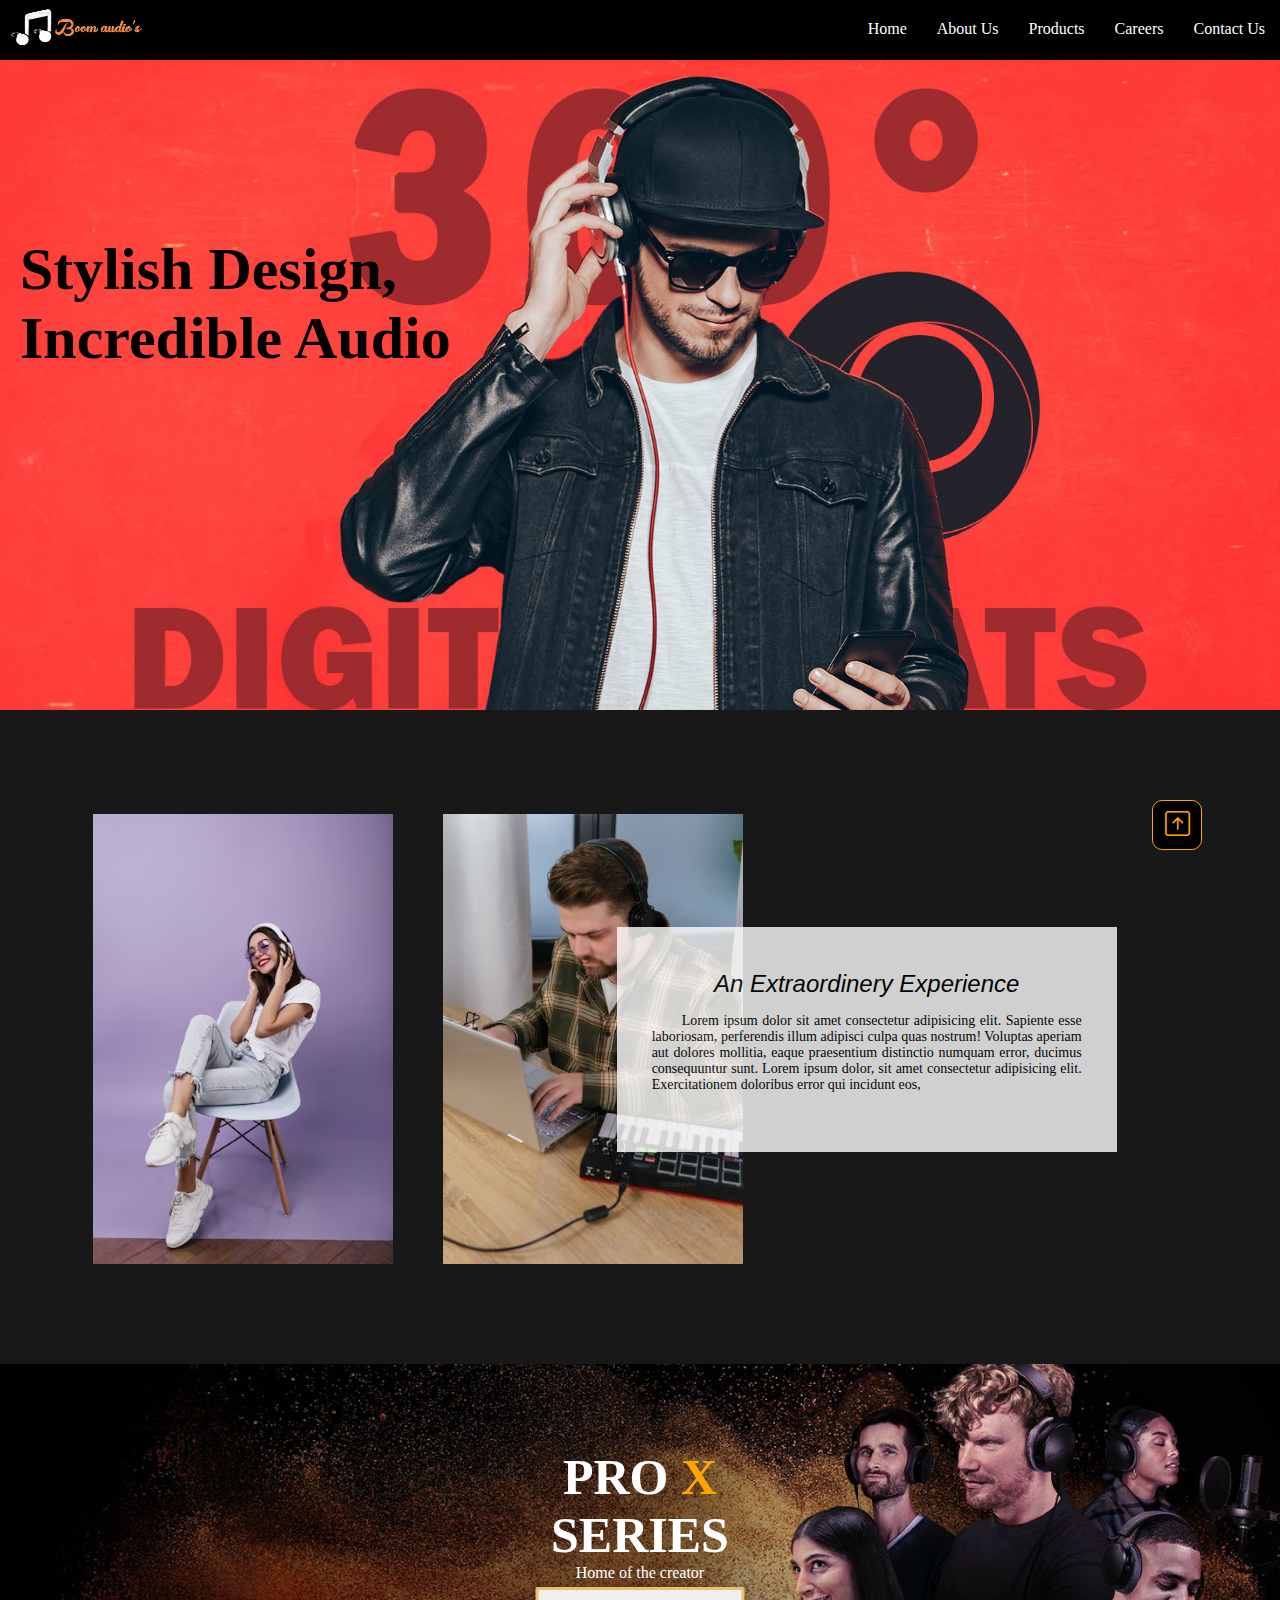
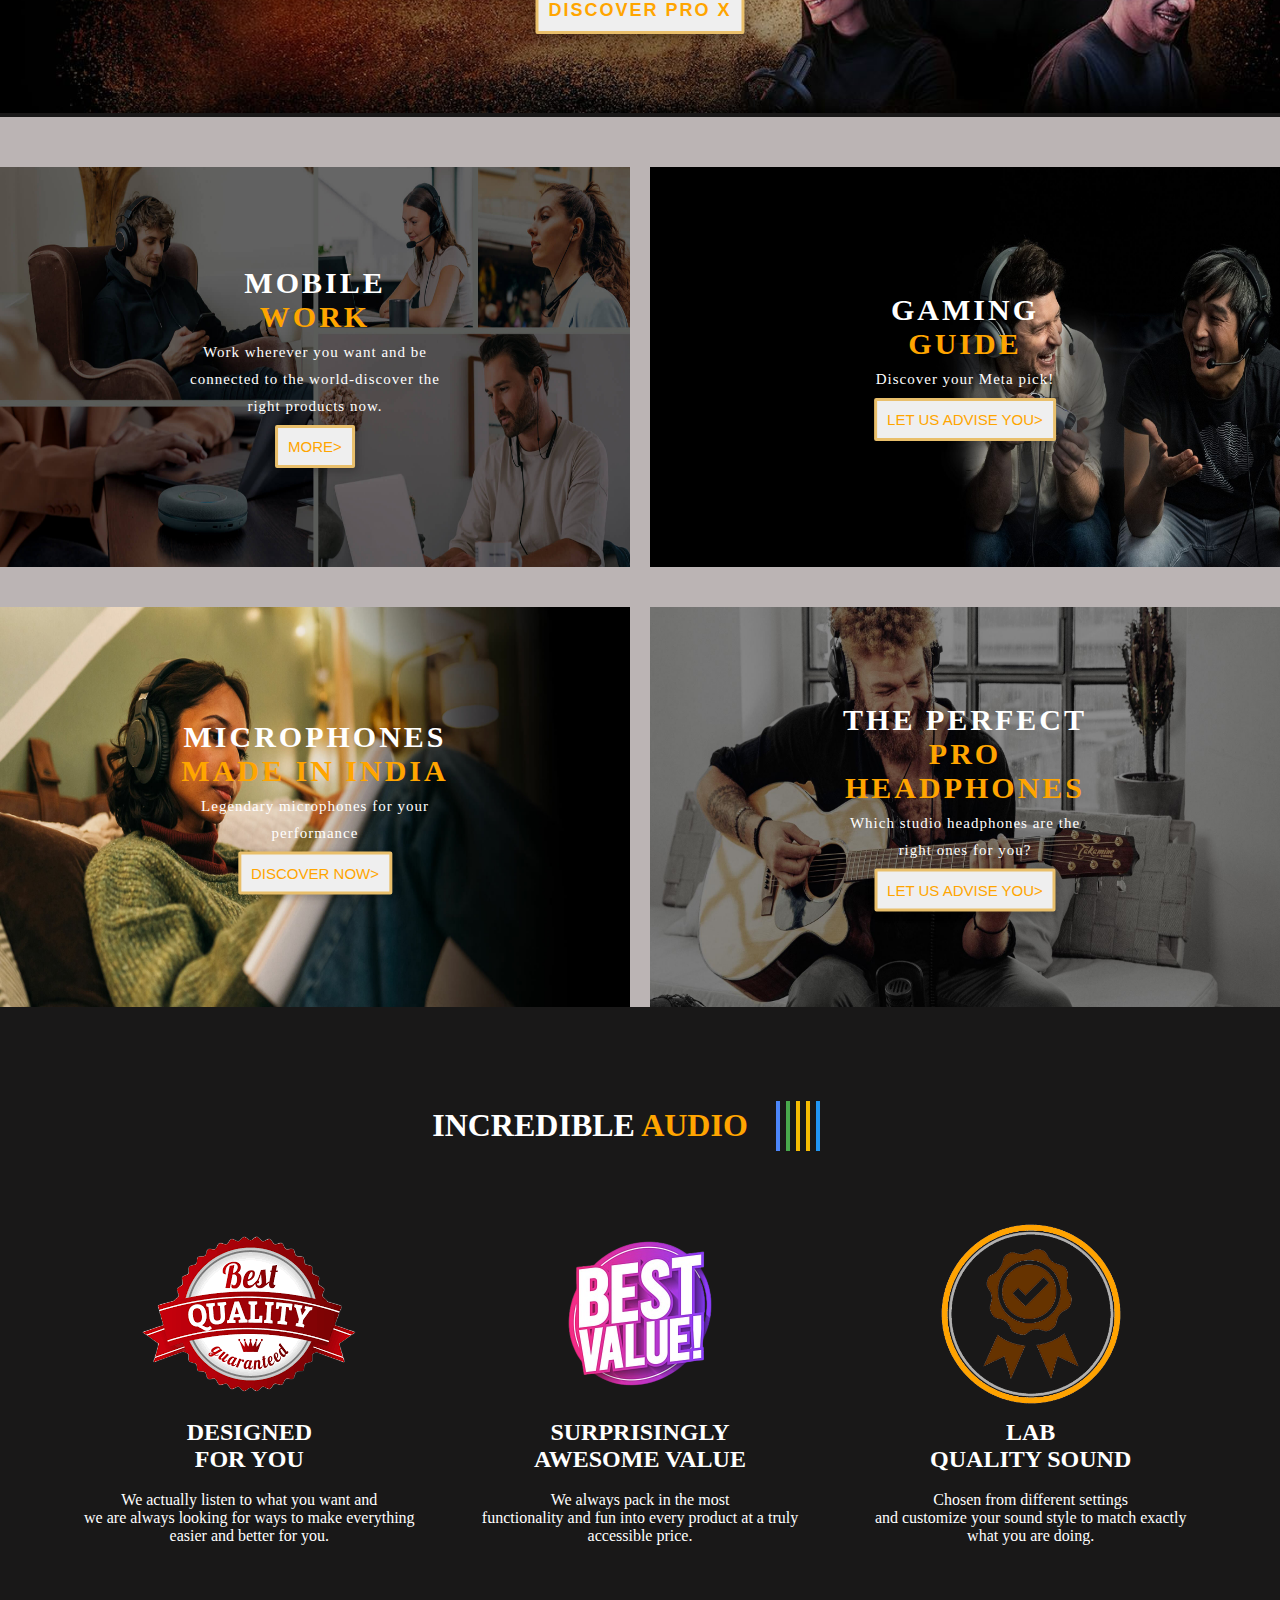
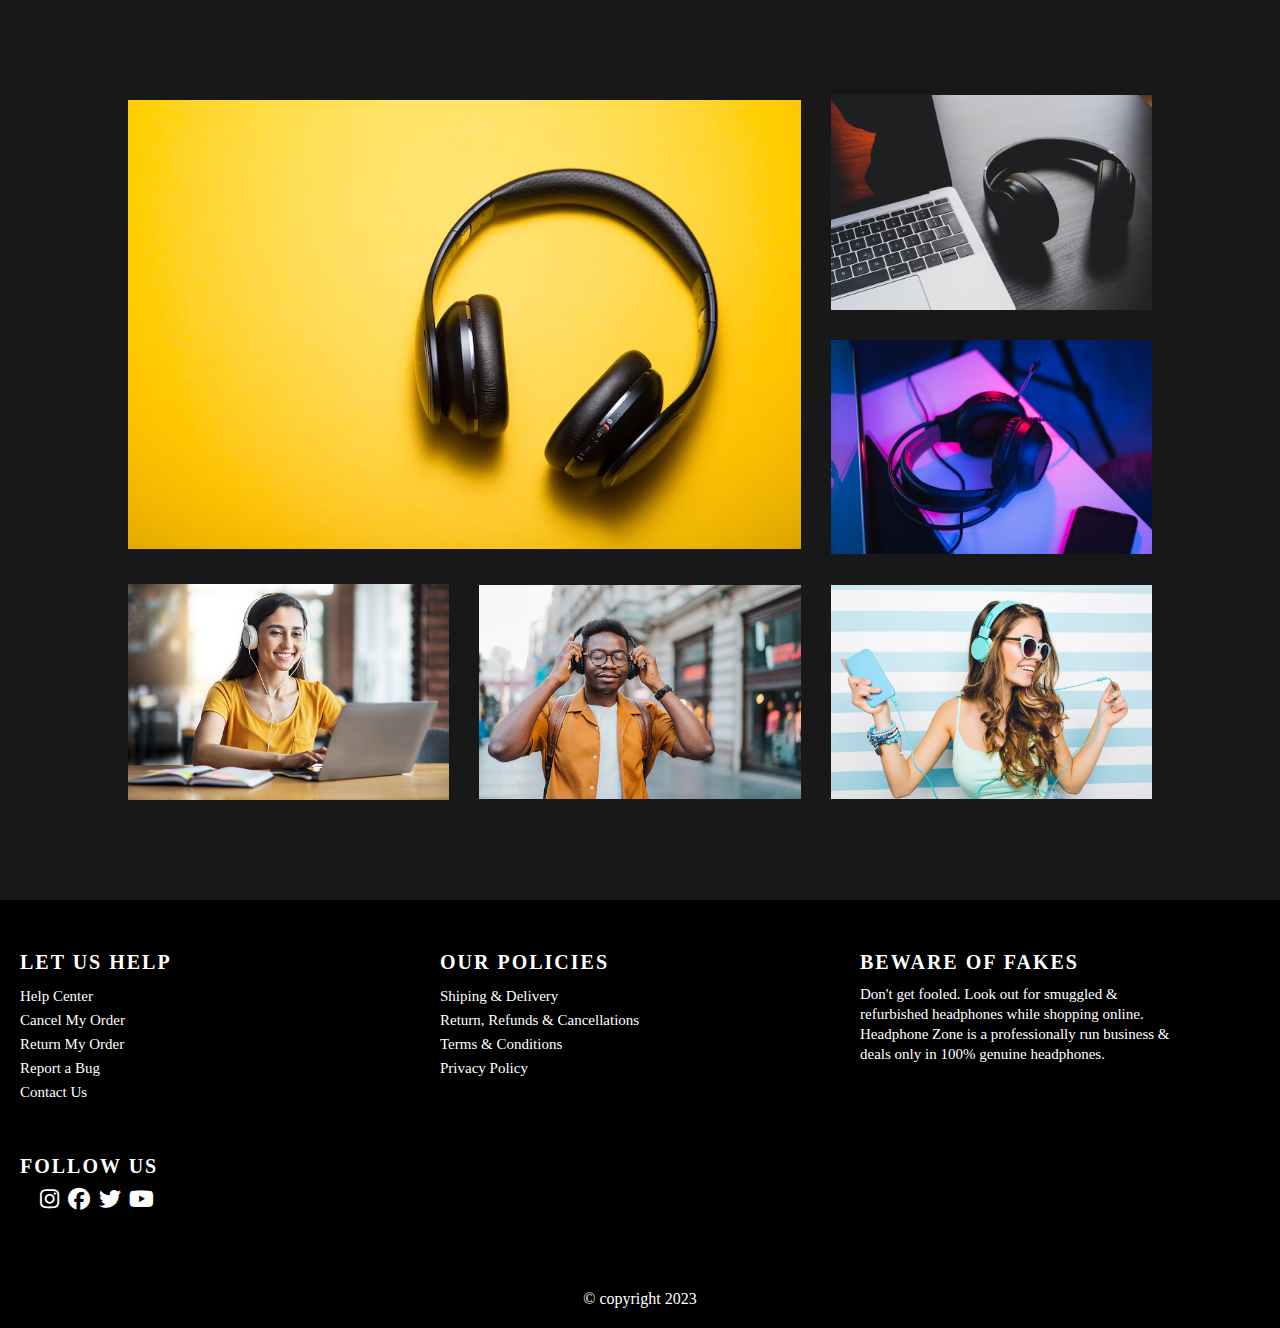
<file: about.html>
<!DOCTYPE html>
<html lang="en">

<head>
    <meta charset="UTF-8">
    <meta http-equiv="X-UA-Compatible" content="IE=edge">
    <meta name="viewport" content="width=device-width, initial-scale=1.0">
    <title>Document</title>
    <script src="https://ajax.googleapis.com/ajax/libs/jquery/3.6.4/jquery.min.js"></script>

    <link rel="stylesheet" href="style.css">
    <link rel="stylesheet" href="https://cdnjs.cloudflare.com/ajax/libs/font-awesome/6.4.0/css/all.min.css">
    <link rel="stylesheet" href="https://cdn.jsdelivr.net/npm/bootstrap-icons@1.10.2/font/bootstrap-icons.css">



</head>

<body>

    <div class="scrolltop" onclick="scrolltop()">
        <i class="bi bi-arrow-up-square"></i>
    </div>
    <nav>
        <div class="navbar">
            <div class="logo">
               
                <a href="index.html">

                    <img src="images/logo-v4NBBGidI-transformed.png" alt="">
                </a>
            </div>
<!-- <button onclick="theme()" id="theme">theme</button> -->
            <div class="navList">

                <ul>
                    <li><a href="index.html">Home</a></li>
                    <li><a href="about.html">About Us</a></li>
                    <li><a href="product.html">Products</a></li>
                    <li><a href="carrier.html">Careers</a></li>
                    <li><a href="contact.html">Contact Us</a></li>
                </ul>

                <div class="menu" id="menu"><i class="fa-solid fa-bars"></i></div>
            </div>
        </div>
    </nav>






    <div class="Adivision1">

        <img src="images/h1.jpg" alt="">

        <div class="Ad1con">
            <h1>Stylish Design,</h1>
            <h1>Incredible Audio</h1>
        </div>
    </div>


    <section class="Adivision2">
        <div class="Ad2img1">
            <img src="images/63.avif" alt="">
        </div>
        <div class="Ad2img2">
            <img src="images/59.avif" alt="">
            
        </div>
        <div class="Ad2con">
            <h2>An Extraordinery Experience</h2>
            <p>Lorem ipsum dolor sit amet consectetur adipisicing elit. Sapiente esse laboriosam, perferendis illum
                adipisci culpa quas nostrum! Voluptas aperiam aut dolores mollitia, eaque praesentium distinctio numquam
                error, ducimus consequuntur sunt. Lorem ipsum dolor, sit amet consectetur adipisicing elit.
                Exercitationem doloribus error qui incidunt eos, </p>
        </div>
    </section>


    <div class="Adivision3">
        <img src="images/h21.jpg" alt="">

        <div class="Ad3con">
            <h1>PRO <span> X</span></h1>
            <h1>SERIES</h1>
            <p>Home of the creator</p>
            <button>DISCOVER PRO X</button>
        </div>
    </div>



<div class="Adivision4">

    <div class="Ad4con1">
        <div class="A41">
            <img src="images/22.jpg" alt="">

            <div class="Ad4con">
                <h2>MOBILE </h2>
                <h2><span> WORK</span></h2>
                <p>Work wherever you want and be</p>
                <p>  connected to the world-discover the</p>
                <p>right products now.</p>
                <button>more></button>
            </div>
        </div>
        <div class="A42">
            <img src="images/21.jpg" alt="">
            <div class="Ad4con">
                <h2>GAMING </h2>
                <h2><span> GUIDE</span></h2>
                <p>Discover your Meta pick!</p>
                
                <button>let us advise you></button>
            </div>
        </div>
    </div>


    <div class="Ad4con2">
        <div class="A41">
            <img src="images/24.jpg" alt="">
            <div class="Ad4con">
                <h2>MICROPHONES</h2>
                <h2><span> MADE IN INDIA</span></h2>
                <p>Legendary microphones for your</p>
                <p> performance</p>
                <button>discover now></button>
            </div>
        </div>
        <div class="A42">
            <img src="images/h20.jpg" alt="">
            <div class="Ad4con">
                <h2>THE PERFECT <span>PRO</span> </h2>
                <h2><span> HEADPHONES</span></h2>
                <p>Which studio headphones are the </p>
                <p>  right ones for you?</p>
                <button>let us advise you></button>
            </div>
        </div>
    </div>


</div>




<div class="Adivision5">

    <div class="Ad5h1">
        <h1>INCREDIBLE <span> AUDIO</span></h1>
     <div class="loading">
        <span></span>
        <span></span>
        <span></span>
        <span></span>
        <span></span>
      </div>
    </div>


   <div class="Acard5">
    <div class="Acard">
        <img src="images/quality.png" alt="">
        
        <div class="Acardcon">
           <div class="Acardh2">
            <h2>DESIGNED</h2>
            <h2>FOR YOU</h2>
           </div>
        <p>We actually listen to what you want and  </p>
        <p>we are always looking for ways to make everything  </p>
        <p> easier  and better for you. </p>
        </div>
    </div>
    <div class="Acard" id="Acard" >
        <img src="images/best-removebg-preview.png" alt="">
        <div class="Acardcon">
            <div class="Acardh2">
                <h2>SURPRISINGLY</h2>
                <h2>AWESOME VALUE</h2>
               </div>
        <p>We always pack in the most</p>
        <p> functionality  and fun into every product at a truly  </p>
        <p>accessible price. </p>
        </div>
    </div>
    <div class="Acard">
        <img src="images/lab-removebg-preview.png" alt="">
        <div class="Acardcon">
            <div class="Acardh2">
                <h2>LAB</h2>
                <h2>QUALITY SOUND</h2>
               </div>
        <p>Chosen from different settings </p>
        <p>and customize your sound style to match exactly </p>
        <p>what you are doing. </p>
        </div>
    </div>
   </div>

</div>





<!-- Adivision6 -->

<!-- <div class="Adivision6">
    <div class="Ad6img1">
        <img src="images/h15.avif" alt="">
      

       
       
    </div>
    <div class="Ad6flex">

        <div class="Ad6img2">
            <img src="images/h17.avif" alt="">
        </div>
        <div class="Ad6img3">
            <img src="images/h18.avif" alt="">
        </div>

    </div>

</div> -->







<div class="Adivision6">

    <div class="Ad6img1">
        <img src="images/h15.avif" alt="">
        <div class="ad6con1 ad6con">
            <h2>Best Music Experience</h2>
            <p>Good Quality</p>
        </div>
    </div>
    <div class="Ad6img2">
        <img src="images/h17.avif" alt="">
        <div class="ad6con2  ad6con">
            <h5>High Fidelity</h5>
        </div>
        
    </div>
    <div class="Ad6img3">
        <img src="images/h18.avif" alt="">
        <div class="ad6con3">
            <h5>Gaming Guide</h5>
        </div>
    </div>
    <div class="Ad6img4">
        <img src="images/60.jpg" alt="">
        <div class="ad6con4">
            <h5>Stylish Design</h5>
        </div>
    </div>
    <div class="Ad6img5">
        <img src="images/61.jpg" alt="">
        <div class="ad6con5">
            <h5>Legendary Sound</h5>
        </div>
    </div>
    <div class="Ad6img6">
        <img src="images/64.avif" alt="">
        <div class="ad6con6">
            <h5>Spark up your music</h5>
        </div>
    </div>

</div>





    <footer>

        <div class="footer">
            <div class="footer-con">

                <li>
                    <h3> LET US HELP</h3>
                </li>
                <li> <a href=""> Help Center</a></li>
                <li><a href="">Cancel My Order</a></li>
                <li><a href="">Return My Order</a></li>
                <li><a href="">Report a Bug</a></li>
                <li><a href="">Contact Us</a></li>
            </div>

            <div class="footer-con">
                <li>
                    <h3> OUR POLICIES</h3>
                </li>
                <li> <a href=""> Shiping & Delivery</a></li>
                <li><a href="">Return, Refunds & Cancellations</a></li>
                <li><a href="">Terms & Conditions</a></li>
                <li><a href="">Privacy Policy</a></li>

            </div>

            <div class="footer-con">
                <li>
                    <h3> BEWARE OF FAKES</h3>
                </li>
                <p>
                    Don't get fooled. Look out for smuggled & <br> refurbished headphones while shopping online. <br>
                    Headphone Zone is a professionally run business & <br> deals only in 100% genuine headphones.</p>
            </div>

            <div class="footer-con">

                <li>
                    <h3> FOLLOW US</h3>
                </li>
                <div class="icon">
                    <a href="">
                        <i class="fa-brands fa-instagram"></i>
                        <i class="fa-brands fa-facebook"></i>
                        <i class="fa-brands fa-twitter"></i>
                        <i class="fa-brands fa-youtube"></i>
                    </a>
                </div>
            </div>
        </div>
        <br>
        <br>
        <div class="footer-down">
            &copy copyright 2023
        </div>
    </footer>

</body>




<script>

    const showmenu = document.getElementById("menu")
    const showul = document.querySelector("nav ul")

    showmenu.addEventListener("click", () => {
        showul.classList.toggle("showmenu")
    })


    $('.Ad6img1').mouseenter(function(){
        $('.ad6con1').fadeIn()
       
    })
    $('.Ad6img1').mouseleave(function(){
        $('.ad6con1').fadeOut()
       
    })

    $('.Ad6img2').mouseenter(function(){
        $('.ad6con2').fadeIn()
       
    })
    $('.Ad6img2').mouseleave(function(){
        $('.ad6con2').fadeOut()
       
    })


    $('.Ad6img3').mouseenter(function(){
        $('.ad6con3').fadeIn()
       
    })
    $('.Ad6img3').mouseleave(function(){
        $('.ad6con3').fadeOut()
       
    })

    $('.Ad6img4').mouseenter(function(){
        $('.ad6con4').fadeIn()
       
    })
    $('.Ad6img4').mouseleave(function(){
        $('.ad6con4').fadeOut()
       
    })

    $('.Ad6img5').mouseenter(function(){
        $('.ad6con5').fadeIn()
       
    })
    $('.Ad6img5').mouseleave(function(){
        $('.ad6con5').fadeOut()
       
    })

    $('.Ad6img6').mouseenter(function(){
        $('.ad6con6').fadeIn()
       
    })
    $('.Ad6img6').mouseleave(function(){
        $('.ad6con6').fadeOut()
       
    })
    

    const button = document.querySelector("#theme")

function theme(){
    document.body.classList.toggle("light-theme")
    
}

const scroll = document.querySelector(".scrolltop")
function scrolltop(){
    window.scrollTo({top: 0,behavior: 'smooth'});
 
}






</script>

</html>
</file>
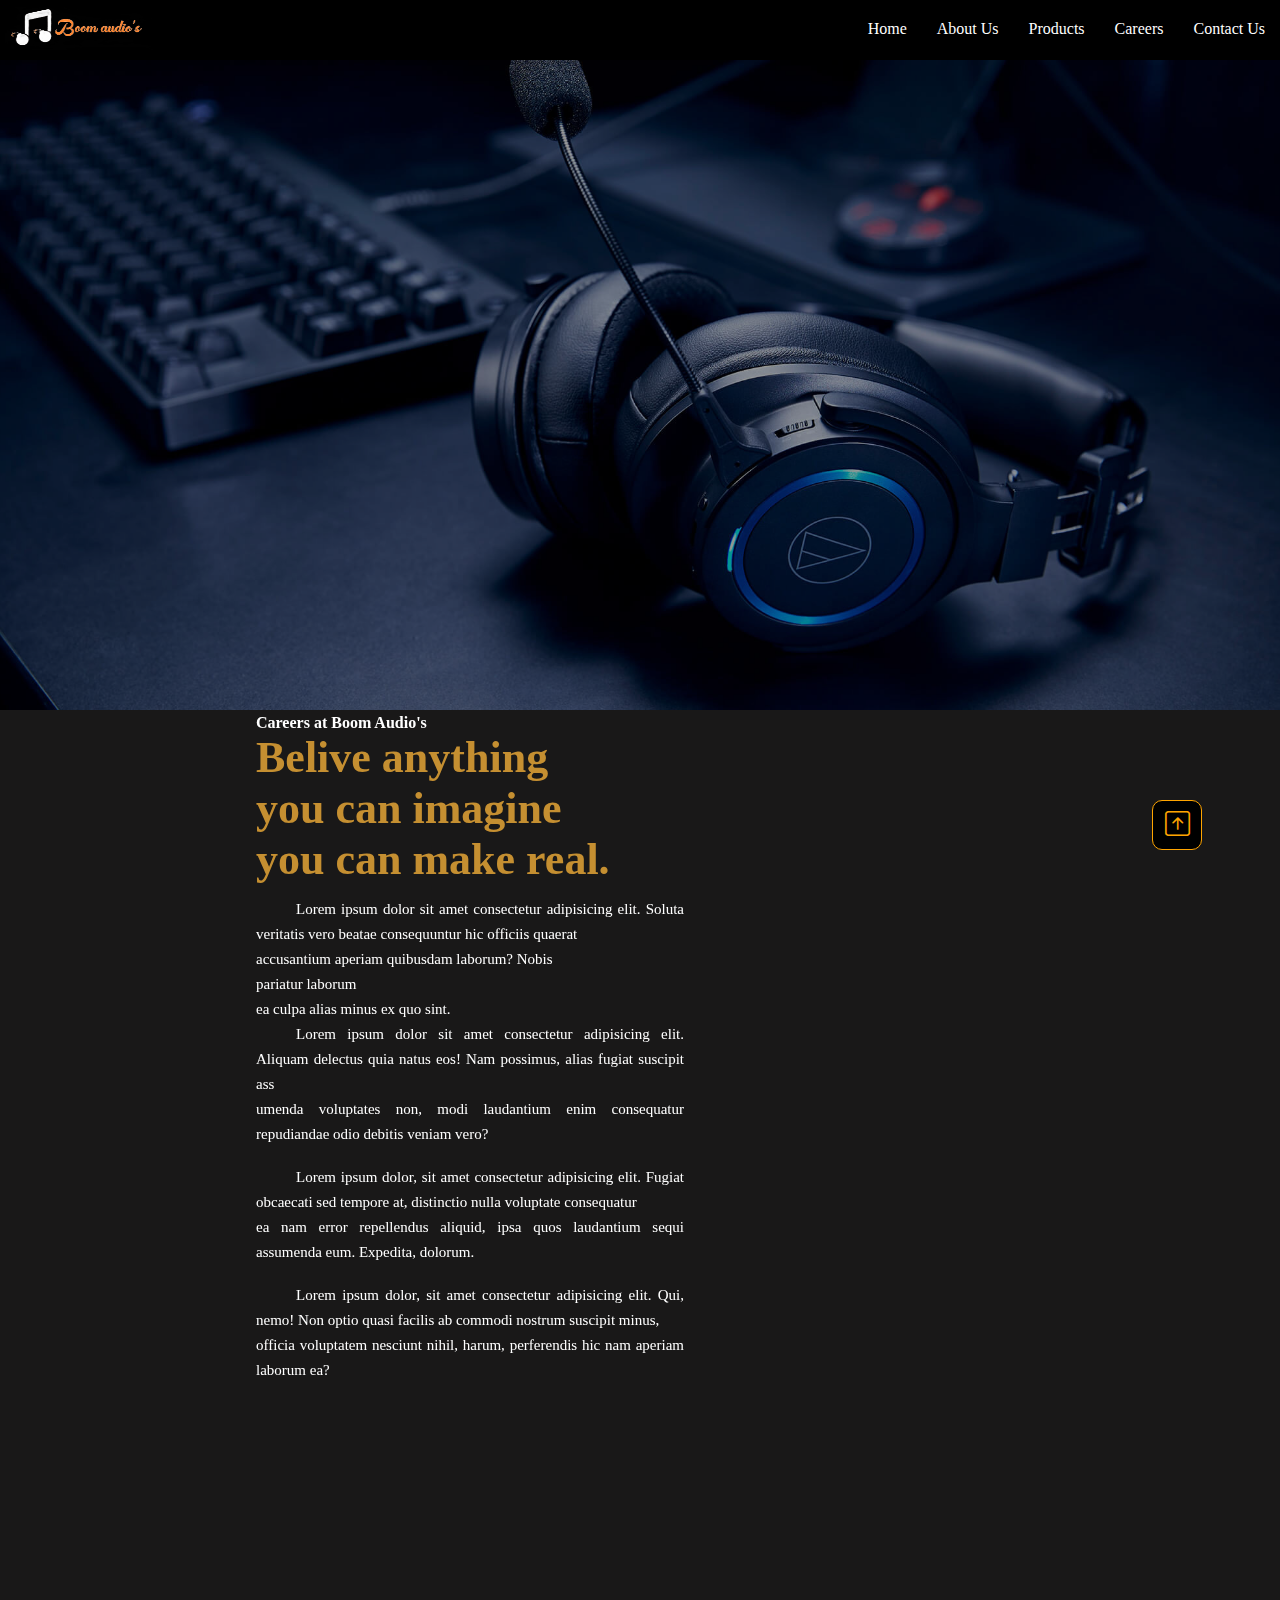
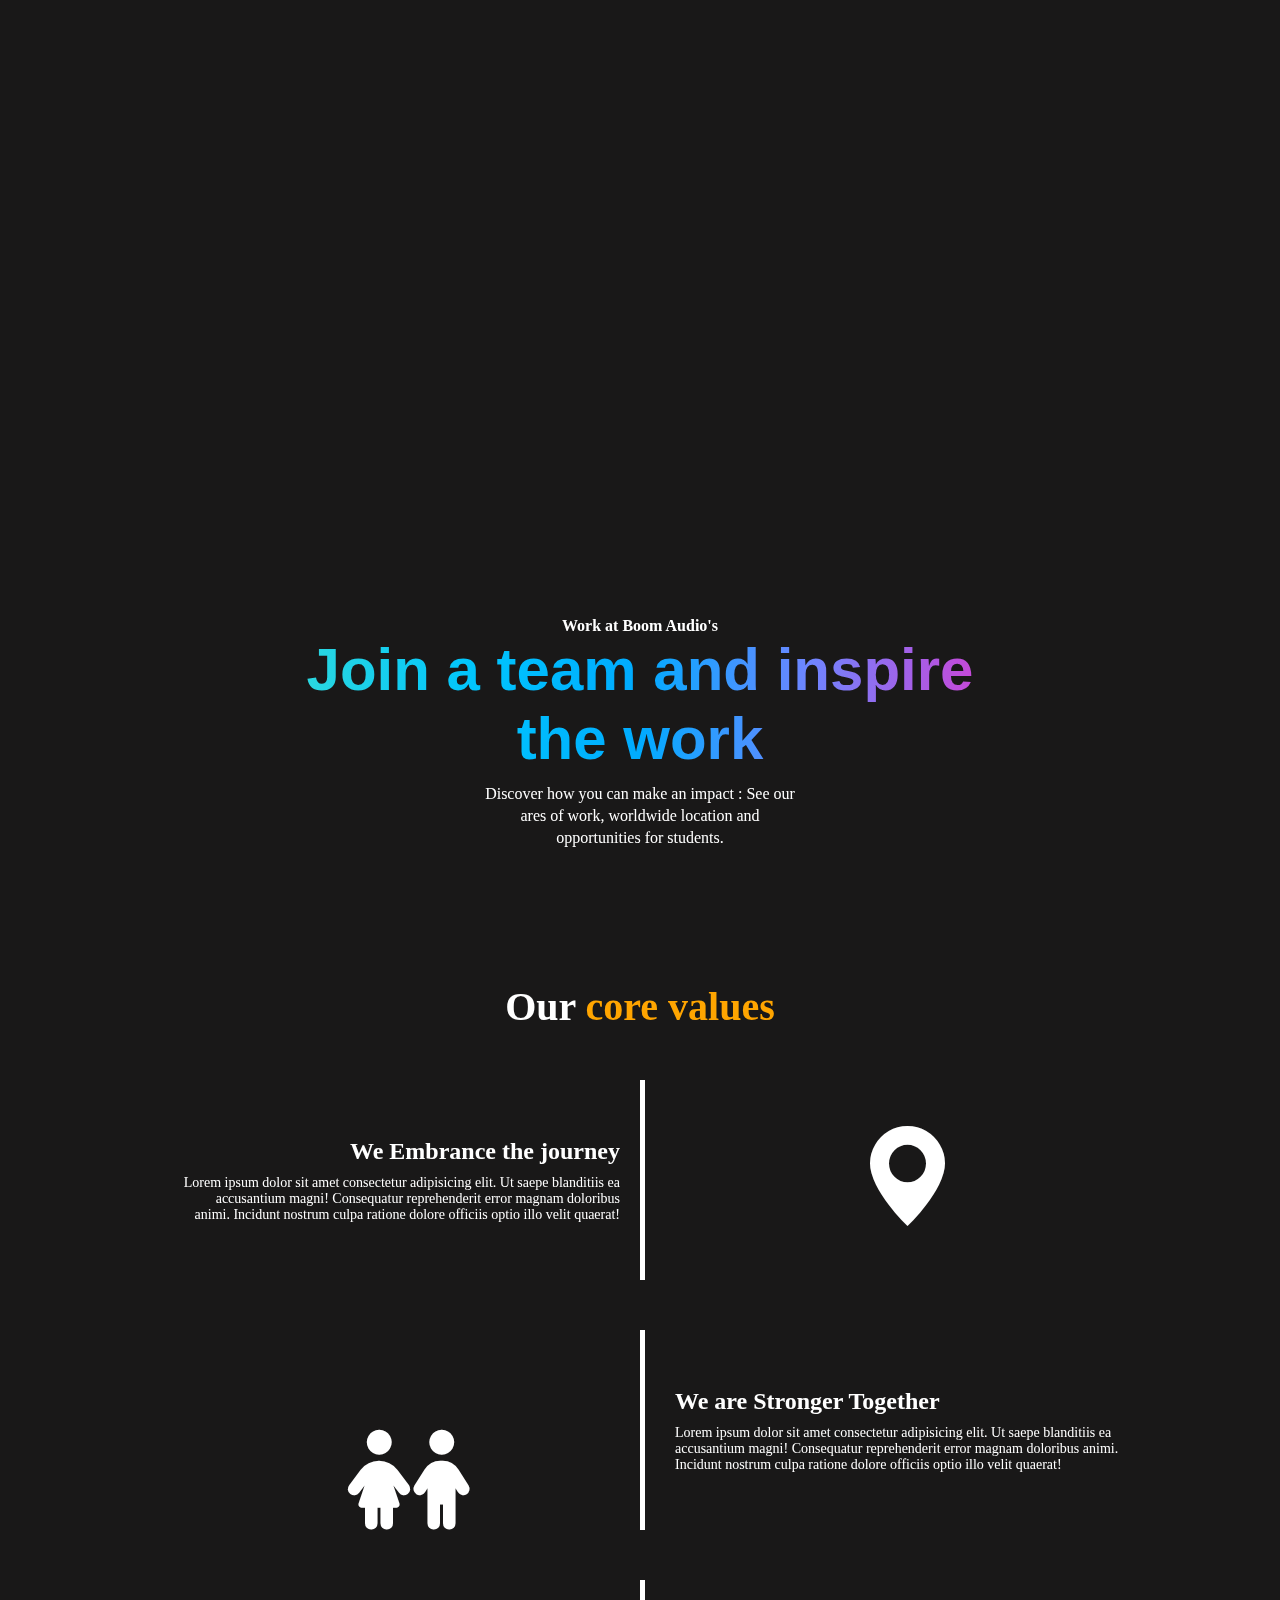
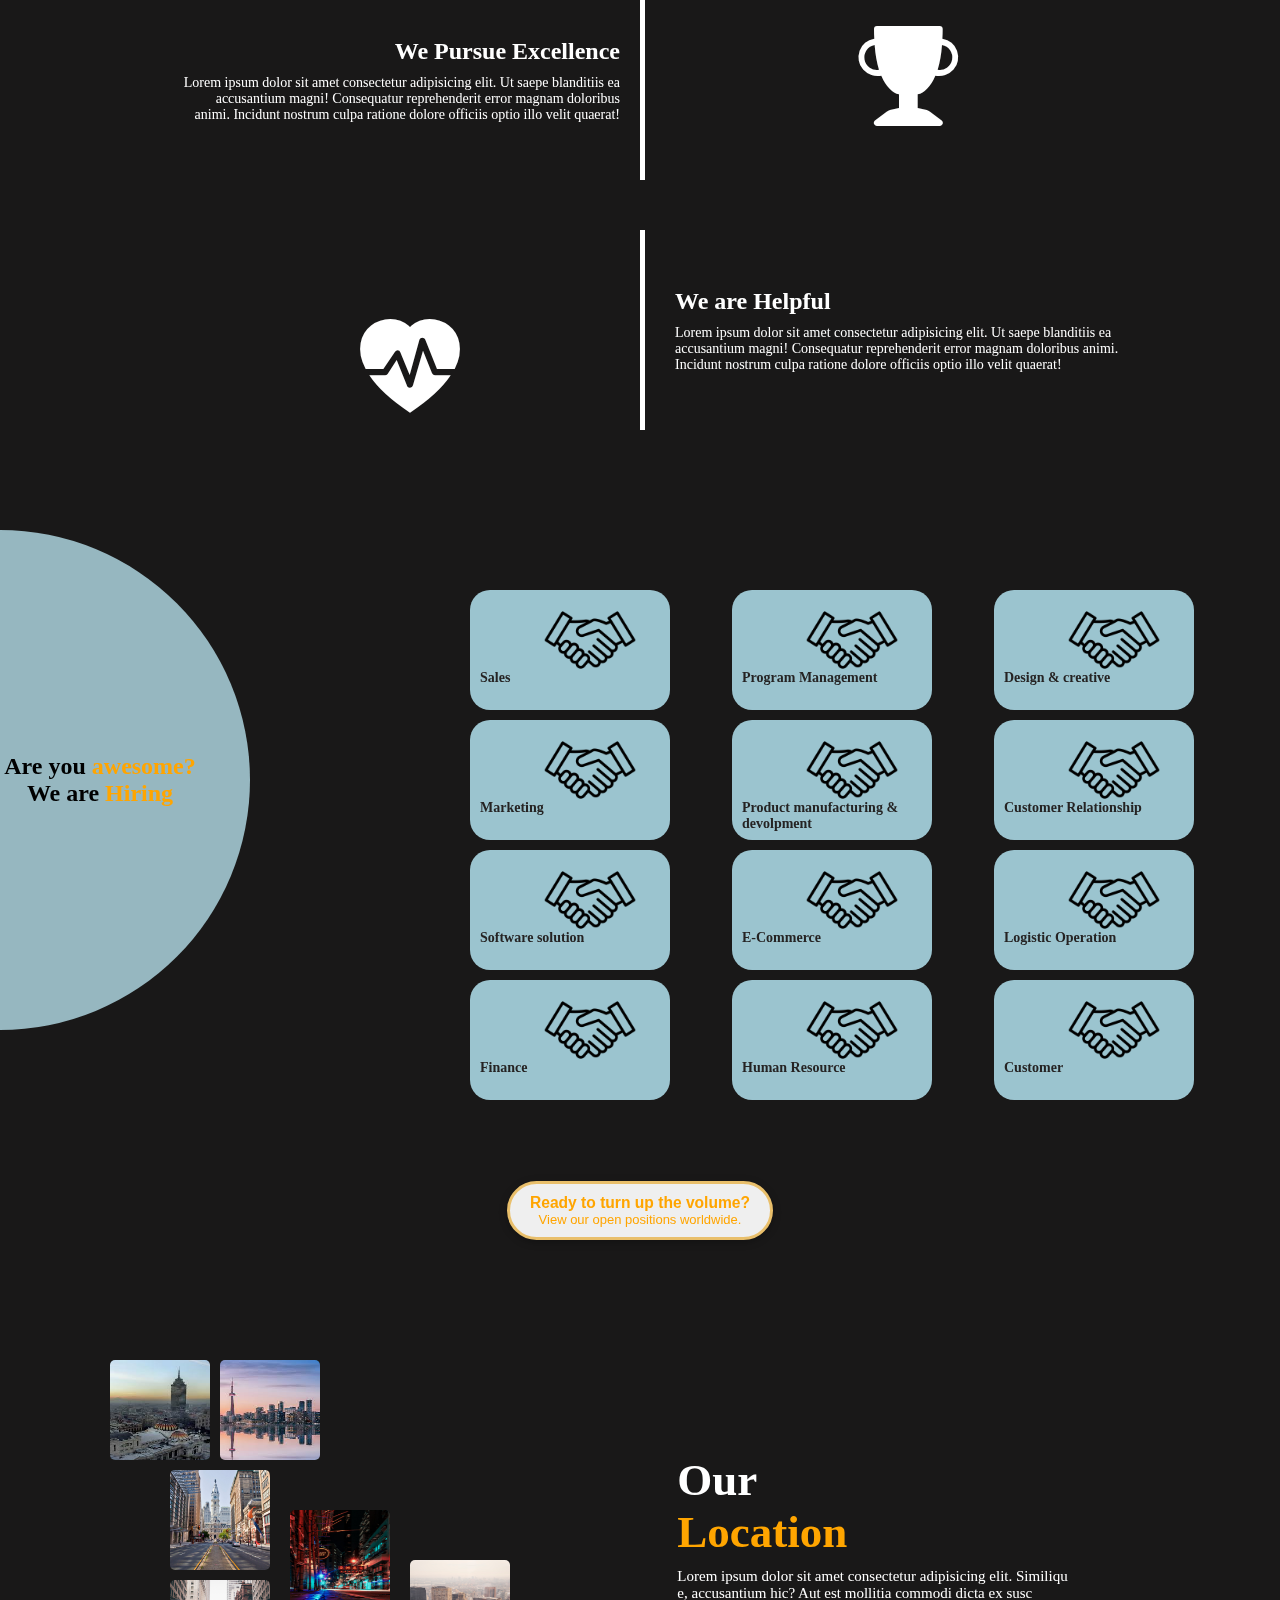
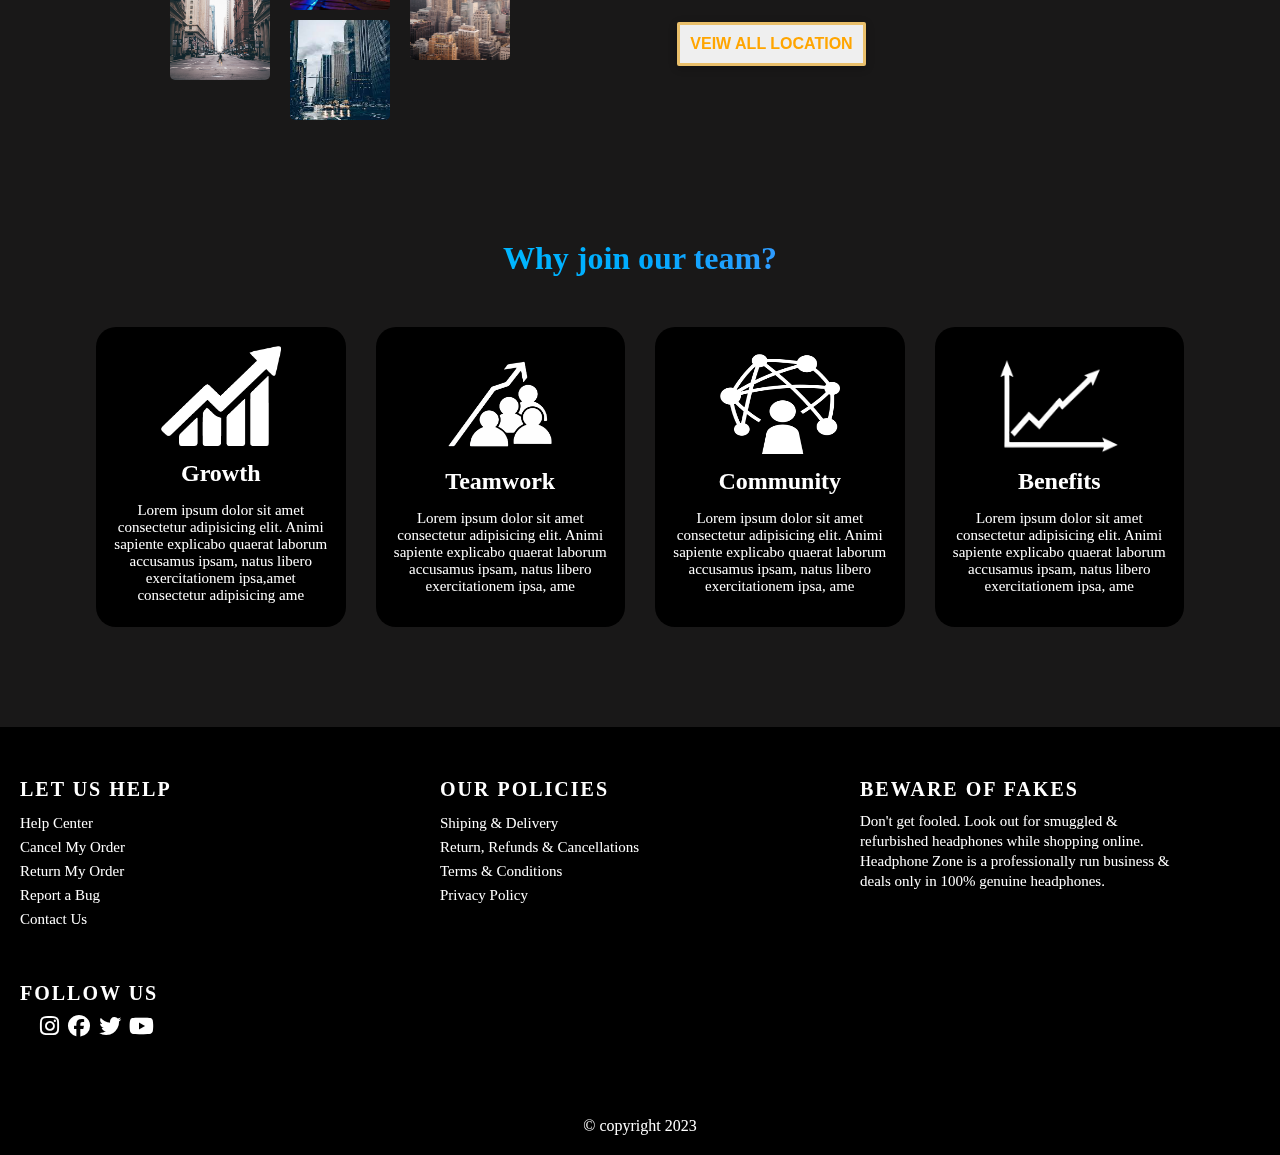
<file: carrier.html>
<!DOCTYPE html>
<html lang="en">

<head>
    <meta charset="UTF-8">
    <meta http-equiv="X-UA-Compatible" content="IE=edge">
    <meta name="viewport" content="width=device-width, initial-scale=1.0">
    <title>Document</title>
    
    <link rel="stylesheet" href="style.css">
    <link rel="stylesheet" href="https://cdnjs.cloudflare.com/ajax/libs/font-awesome/6.4.0/css/all.min.css">
    <link rel="stylesheet" href="https://cdn.jsdelivr.net/npm/bootstrap-icons@1.10.2/font/bootstrap-icons.css">
    <script src="https://ajax.googleapis.com/ajax/libs/jquery/3.6.4/jquery.min.js"></script>
    
   
  </head>
</head>

<body>
    <div class="scrolltop" onclick="scrolltop()">
        <i class="bi bi-arrow-up-square"></i>
    </div>
    <nav>
        <div class="navbar">
            <div class="logo">
                <a href="index.html">

                    <img src="images/logo-v4NBBGidI-transformed.png" alt="">

                </a>
            </div>
<!-- <button onclick="theme()" id="theme">theme</button> -->
            <div class="navList">

                <ul>
                    <li><a href="index.html">Home</a></li>
                    <li><a href="about.html">About Us</a></li>
                    <li><a href="product.html">Products</a></li>
                    <li><a href="carrier.html">Careers</a></li>
                    <li><a href="contact.html">Contact Us</a></li>
                </ul>

                <div class="menu" id="menu"><i class="fa-solid fa-bars"></i></div>
            </div>
        </div>
    </nav>




    <div class="cdivision1">

        <div class="cd1img">
            <img src="images/33.jpg" alt="">

            <div class="cd1con">
                <h4>Careers at Boom Audio's </h4>
                <div class="cd1h">
                    <h1> Belive anything</h1>
                    <h1>you can imagine</h1>
                    <h1>you can make real.</h1>
                </div>

                <p>Lorem ipsum dolor sit amet consectetur adipisicing elit. Soluta veritatis vero beatae consequuntur
                    hic officiis quaerat <br> accusantium aperiam quibusdam laborum? Nobis <br> pariatur laborum 
                    <br> ea culpa alias
                    minus ex quo sint.</p>
                <p>Lorem ipsum dolor sit amet consectetur adipisicing elit. Aliquam delectus quia natus eos! Nam
                    possimus, alias fugiat suscipit ass <br> umenda voluptates non, modi laudantium enim consequatur
                    repudiandae odio debitis veniam vero?</p>
                <br>
                <p>
                    Lorem ipsum dolor, sit amet consectetur adipisicing elit. Fugiat obcaecati sed tempore at,
                    distinctio nulla voluptate consequatur<br>  ea nam error repellendus aliquid, ipsa quos laudantium sequi
                    assumenda eum. Expedita, dolorum.
                </p>
                <br>
                <p>Lorem ipsum dolor, sit amet consectetur adipisicing elit. Qui, nemo! Non optio quasi facilis ab
                    commodi nostrum suscipit minus, <br> officia voluptatem nesciunt nihil, harum, perferendis hic nam
                    aperiam laborum ea?</p>



            </div>

        </div>



    </div>


    <div class="cdivision2">

        <div class="cd2con">
            <h4>Work at Boom Audio's</h4>
            <div class="cd2conh1">
                <h1>Join a team and inspire</h1>
                <h1>the work</h1>
            </div>
            <p>Discover how you can make an impact : See our</p>
            <p>ares of work, worldwide location and</p>
            <p>opportunities for students.</p>
        </div>

    </div>





    <div class="cdivision3">
        <h1>Our <span>core values</span></h1>
        <div class="cd3all">

            <div class="section1">
                <div class="cd3con1">
                    <h2>We Embrance the journey</h2>
                    <p>Lorem ipsum dolor sit amet consectetur adipisicing elit. Ut saepe blanditiis ea accusantium
                        magni! Consequatur reprehenderit error magnam doloribus animi. Incidunt nostrum culpa ratione
                        dolore officiis optio illo velit quaerat!</p>
                </div>
                <div class="cd3con2">
                    <i class="bi bi-geo-alt-fill"></i>

                </div>

            </div>
            <div class="section2">

                <div class="cd3con2">
                    <i class="fa-sharp fa-solid fa-children"></i>

                </div>

                <div class="cd3con1">
                    <h2>We are Stronger Together</h2>
                    <p>Lorem ipsum dolor sit amet consectetur adipisicing elit. Ut saepe blanditiis ea accusantium
                        magni! Consequatur reprehenderit error magnam doloribus animi. Incidunt nostrum culpa ratione
                        dolore officiis optio illo velit quaerat!</p>
                </div>
            </div>


            <div class="section3">
                <div class="cd3con1">
                    <h2>We Pursue Excellence</h2>
                    <p>Lorem ipsum dolor sit amet consectetur adipisicing elit. Ut saepe blanditiis ea accusantium
                        magni! Consequatur reprehenderit error magnam doloribus animi. Incidunt nostrum culpa ratione
                        dolore officiis optio illo velit quaerat!</p>
                </div>
                <div class="cd3con2">
                    <i class="bi bi-trophy-fill"></i>
                </div>

            </div>


            <div class="section4">

                <div class="cd3con2">
                    <i class="bi bi-heart-pulse-fill"></i>
                    <!-- <div class="cd3con2img"><img src="" alt=""></div> -->
                </div>

                <div class="cd3con1">
                    <h2>We are Helpful</h2>
                    <p>Lorem ipsum dolor sit amet consectetur adipisicing elit. Ut saepe blanditiis ea accusantium
                        magni! Consequatur reprehenderit error magnam doloribus animi. Incidunt nostrum culpa ratione
                        dolore officiis optio illo velit quaerat!</p>
                </div>
            </div>


        </div>
    </div>





    <div class="cdivision4">


        <div class="cd4con1">
            <div class="cd4circle">
                <h2>Are you <span>awesome?</span></h2>
                <h2>We are <span>Hiring</span></h2>
            </div>
        </div>



        <div class="cd4con2">
            <div class="cd4box">
                <h3>Sales</h3>
                <img src="images/hand.png" alt="">
            </div>
            <div class="cd4box">
                <h3>Program Management </h3>
                <img src="images/hand.png" alt="">
            </div>
            <div class="cd4box">
                <h3>Design & creative</h3>

                <img src="images/hand.png" alt="">
            </div>
            <div class="cd4box">
                <h3>Marketing</h3>
                <img src="images/hand.png" alt="">
            </div>
            <div class="cd4box">
                <h3>Product manufacturing & devolpment</h3>
                <img src="images/hand.png" alt="">
            </div>
            <div class="cd4box">
                <h3>Customer Relationship</h3>
                <img src="images/hand.png" alt="">
            </div>
            <div class="cd4box">
                <h3>Software solution</h3>
                <img src="images/hand.png" alt="">
            </div>
            <div class="cd4box">
                <h3>E-Commerce</h3>
                <img src="images/hand.png" alt="">
            </div>
            <div class="cd4box">
                <h3>Logistic Operation</h3>
                <img src="images/hand.png" alt="">
            </div>
            <div class="cd4box">
                <h3>Finance</h3>
                <img src="images/hand.png" alt="">
            </div>
            <div class="cd4box">
                <h3>Human Resource</h3>
                <img src="images/hand.png" alt="">
            </div>
            <div class="cd4box">
                <h3>Customer</h3>
                <img src="images/hand.png" alt="">
            </div>
        </div>

    </div>


<div class="cdbutton">
    <button><h3>Ready to turn up the volume?</h3>
        <p>View our open positions worldwide.</p>
    </button>

</div>

    <div class="cdivision5">

            <div class="cd5imgs">
               
                <div  class="cd5img1">
                    <img src="images/city1.jpg" alt="" >
                    <div class="cd5imgcon1 cd5imgcon">
                        <h4>Paris</h4>
                    </div> 
                </div>
               
                <div  class="cd5img2">
                    <img src="images/city2.jpg" alt="" >
                    <div class="cd5imgcon2">
                        <h4>US</h4>
                        
                    </div> 
                </div>
                
                <div  class="cd5img3">
                    <img src="images/city3.jpg" alt="" >
                    <div class="cd5imgcon3">
                        <h4>Philippines
                        </h4>
                    </div> 
                </div>
                
                <div  class="cd5img4">
                    <img src="images/city4.jpg" alt="" >
                    <div class="cd5imgcon4">
                      <h4>  China</h4>
                    </div> 
                </div>
                
                <div  class="cd5img5">
                    <img src="images/city5.jpg" alt="" >
                    <div class="cd5imgcon5">
                        <h4>Austria</h4>

                    </div> 
                </div>
                
                <div  class="cd5img6">
                    <img src="images/city6.jpg" alt="" >
                    <div class="cd5imgcon6">
                        <h4>Australia</h4>

                    </div> 
                </div>
                <div  class="cd5img7">
                    <img src="images/city7.jpg" alt="" >
                    <div class="cd5imgcon7">
                        <h4>UK</h4>
                    </div> 
                </div>
                

                
                

            

            </div>

           <div class="cd5sec2">
                  <div class="cd5con">
                    <h1>Our </h1>
                    <h1><span>Location</span></h1>
                    <p>
                        Lorem ipsum dolor sit amet consectetur adipisicing elit. Similiqu <br> e, accusantium hic? Aut est mollitia commodi dicta ex susc
                    </p>
                        <button>veiw all location</button>
                  </div>
           </div>
    </div>






<!-- cdivision6 -->
<div class="cd6h1"><h1>Why join our team?</h1></div>
<div class="cdivision6">

    <div class="card">
        <div class="cd6img">
            <img src="images/growth.png" alt="">
        </div>

        <div class="cdcon">
            <h2>Growth</h2>
            <p>Lorem ipsum dolor sit amet consectetur adipisicing elit. Animi sapiente explicabo quaerat laborum accusamus ipsam, natus libero exercitationem ipsa,amet consectetur adipisicing ame</p>
        </div>

    </div>
    <div class="card">
        <div class="pd6img">
            <img src="images/teamwork-removebg-preview.png" alt="" class="pd6tm">
        </div>
        <div class="cd6con">
            <h2>Teamwork</h2>
            <p>Lorem ipsum dolor sit amet consectetur adipisicing elit. Animi sapiente explicabo quaerat laborum accusamus ipsam, natus libero exercitationem ipsa, ame</p>
        </div>
    </div>
    <div class="card">
        <div class="cd6img">
            <img src="images/community1.png" alt="">
        </div>
        <div class="cd6con">
            <h2>Community</h2>
            <p>Lorem ipsum dolor sit amet consectetur adipisicing elit. Animi sapiente explicabo quaerat laborum accusamus ipsam, natus libero exercitationem ipsa, ame</p>
        </div>
    </div>
    <div class="card">
        <div class="cd6img">
            <img src="images/benefits-removebg-preview.png" alt="">
        </div>
        <div class="cd6con">
            <h2>Benefits</h2>
            <p>Lorem ipsum dolor sit amet consectetur adipisicing elit. Animi sapiente explicabo quaerat laborum accusamus ipsam, natus libero exercitationem ipsa, ame</p>
        </div>
    </div>



</div>








    <footer>

        <div class="footer">
            <div class="footer-con">

                <li>
                    <h3> LET US HELP</h3>
                </li>
                <li> <a href=""> Help Center</a></li>
                <li><a href="">Cancel My Order</a></li>
                <li><a href="">Return My Order</a></li>
                <li><a href="">Report a Bug</a></li>
                <li><a href="">Contact Us</a></li>
            </div>

            <div class="footer-con">
                <li>
                    <h3> OUR POLICIES</h3>
                </li>
                <li> <a href=""> Shiping & Delivery</a></li>
                <li><a href="">Return, Refunds & Cancellations</a></li>
                <li><a href="">Terms & Conditions</a></li>
                <li><a href="">Privacy Policy</a></li>

            </div>

            <div class="footer-con">
                <li>
                    <h3> BEWARE OF FAKES</h3>
                </li>
                <p>
                    Don't get fooled. Look out for smuggled & <br> refurbished headphones while shopping online. <br>
                    Headphone Zone is a professionally run business & <br> deals only in 100% genuine headphones.</p>
            </div>

            <div class="footer-con">

                <li>
                    <h3> FOLLOW US</h3>
                </li>
                <div class="icon">
                    <a href="">
                        <i class="fa-brands fa-instagram"></i>
                        <i class="fa-brands fa-facebook"></i>
                        <i class="fa-brands fa-twitter"></i>
                        <i class="fa-brands fa-youtube"></i>
                    </a>
                </div>
            </div>
        </div>
        <br>
        <br>
        <div class="footer-down">
            &copy copyright 2023
        </div>
    </footer>
</body>









<script>

    const showmenu = document.getElementById("menu")
    const showul = document.querySelector("nav ul")

    showmenu.addEventListener("click", () => {
        showul.classList.toggle("showmenu")
    })



    $('.cd5img1').mouseenter(function(){
        $('.cd5imgcon1').fadeIn()
        
       
    })
    $('.cd5img1').mouseleave(function(){
        $('.cd5imgcon1').fadeOut()
       
    })



    $('.cd5img2').mouseenter(function(){
        $('.cd5imgcon2').fadeIn()
        
       
    })
    $('.cd5img2').mouseleave(function(){
        $('.cd5imgcon2').fadeOut()
       
    })

    $('.cd5img3').mouseenter(function(){
        $('.cd5imgcon3').fadeIn()
        
       
    })
    $('.cd5img3').mouseleave(function(){
        $('.cd5imgcon3').fadeOut()
       
    })

    $('.cd5img4').mouseenter(function(){
        $('.cd5imgcon4').fadeIn()
        
       
    })
    $('.cd5img4').mouseleave(function(){
        $('.cd5imgcon4').fadeOut()
       
    })

    $('.cd5img5').mouseenter(function(){
        $('.cd5imgcon5').fadeIn()
        
       
    })
    $('.cd5img5').mouseleave(function(){
        $('.cd5imgcon5').fadeOut()
       
    })

    $('.cd5img6').mouseenter(function(){
        $('.cd5imgcon6').fadeIn()
        
       
    })
    $('.cd5img6').mouseleave(function(){
        $('.cd5imgcon6').fadeOut()
       
    })

    $('.cd5img7').mouseenter(function(){
        $('.cd5imgcon7').fadeIn()
        
       
    })
    $('.cd5img7').mouseleave(function(){
        $('.cd5imgcon7').fadeOut()
       
    })

    const button = document.querySelector("#theme")

function theme(){
    document.body.classList.toggle("light-theme")
    
}

const scroll = document.querySelector(".scrolltop")
function scrolltop(){
    window.scrollTo({top: 0,behavior: 'smooth'});
 
}


</script>

</html>
</file>
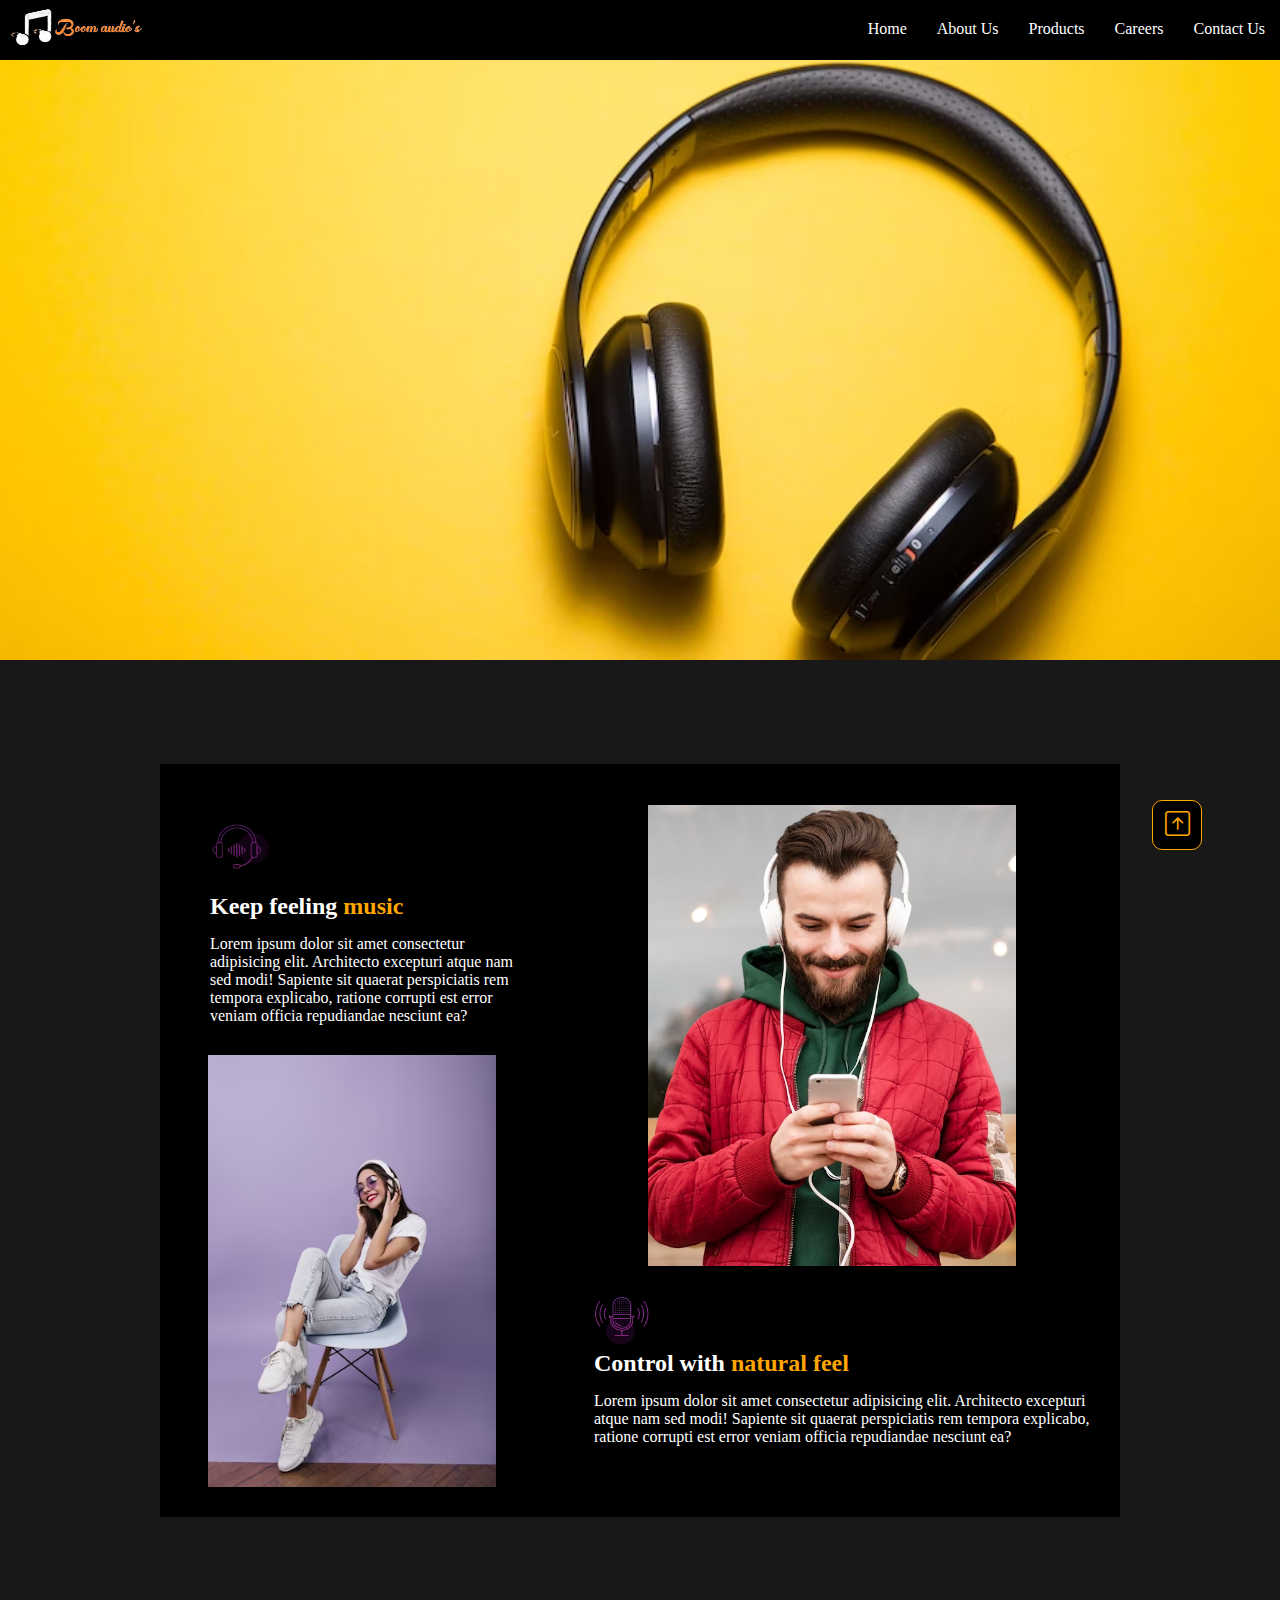
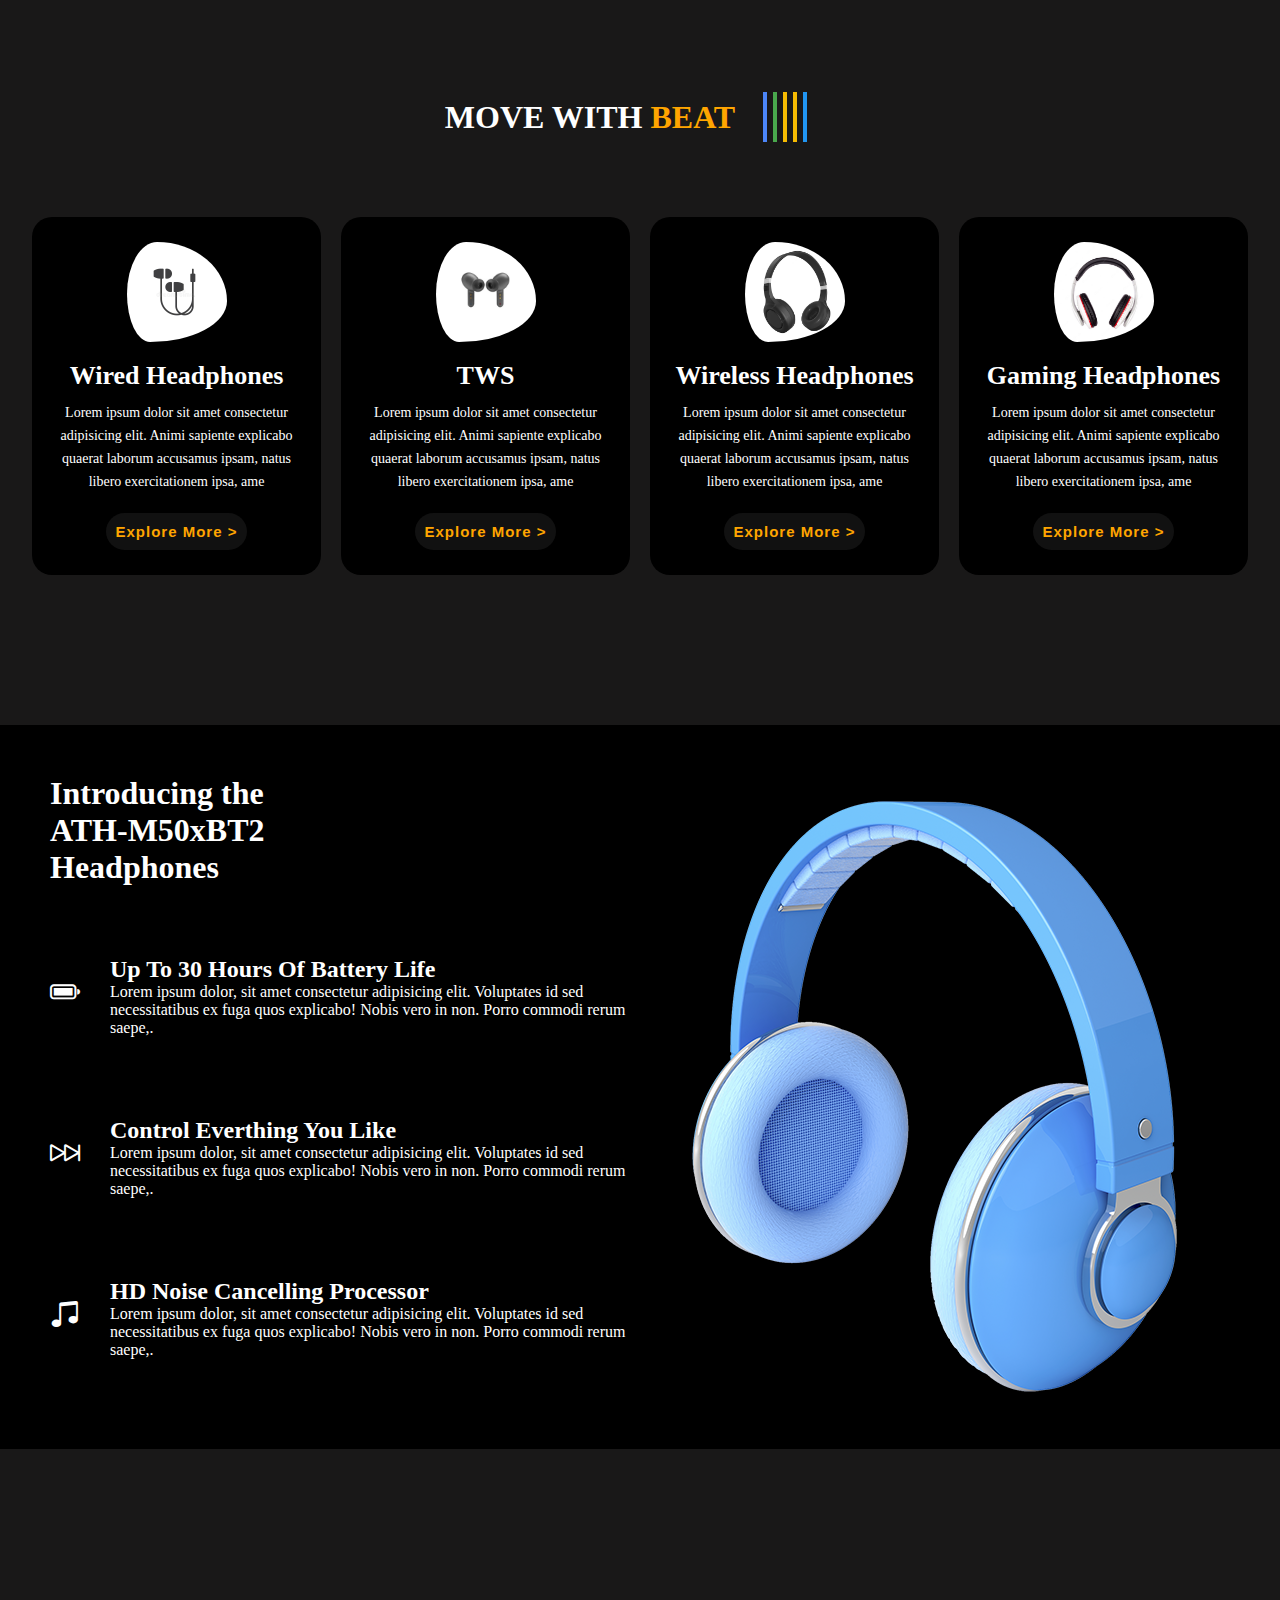
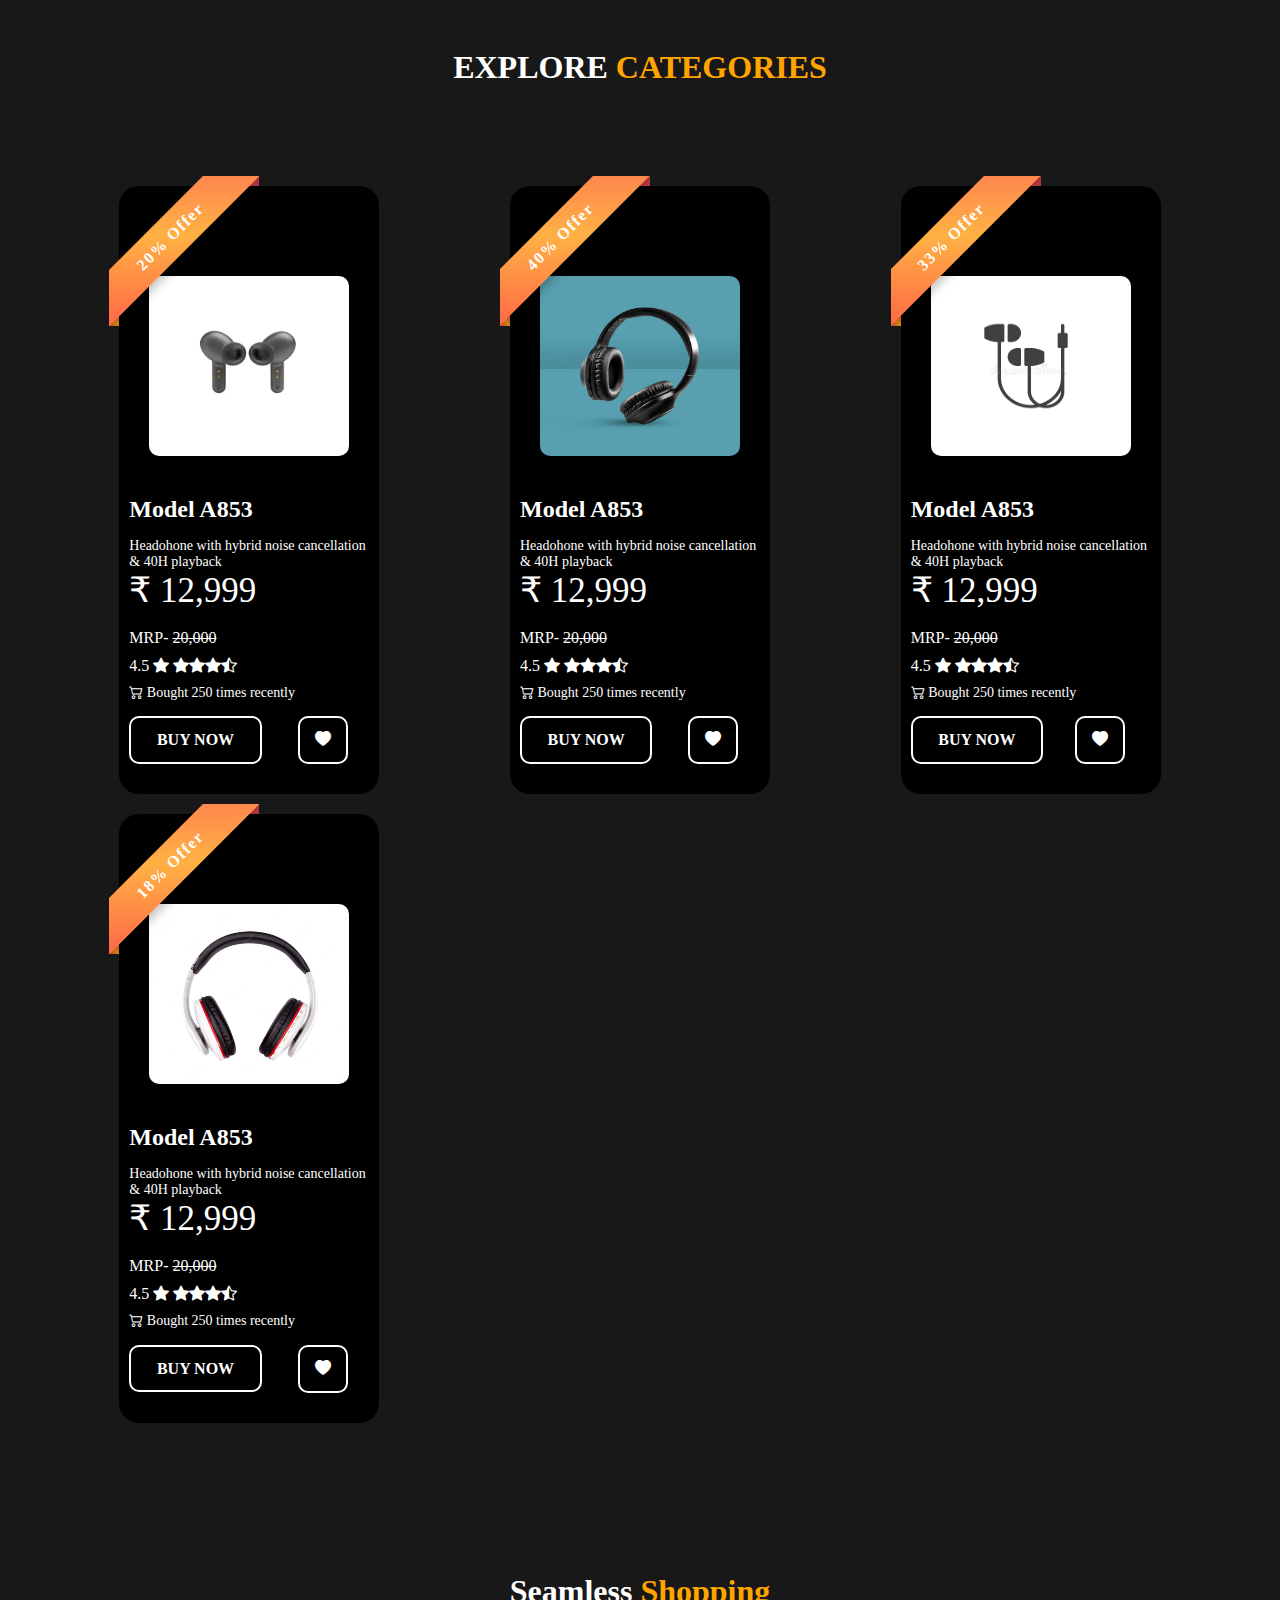
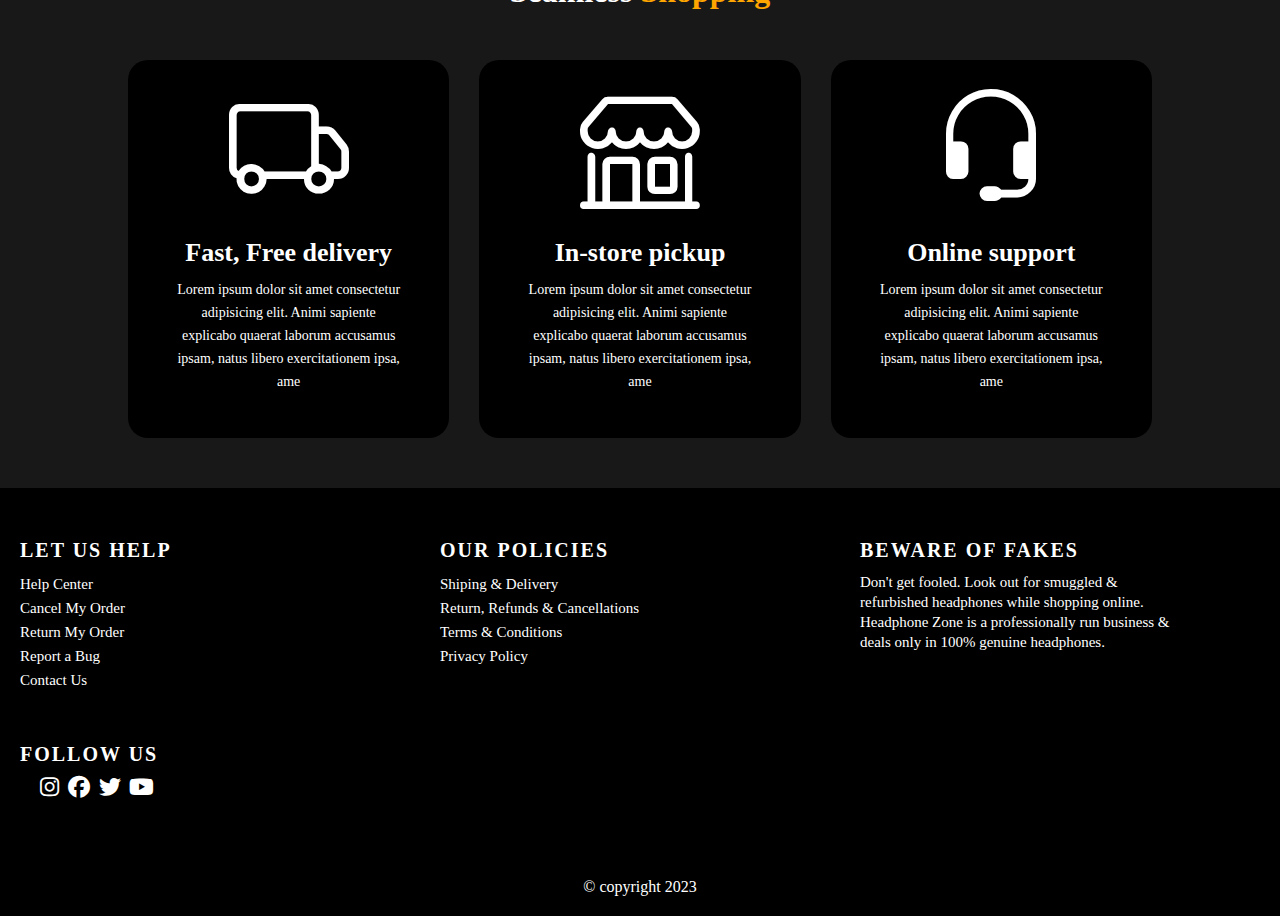
<file: product.html>
<!DOCTYPE html>
<html lang="en">

<head>
    <meta charset="UTF-8">
    <meta http-equiv="X-UA-Compatible" content="IE=edge">
    <meta name="viewport" content="width=device-width, initial-scale=1.0">
    <title>Document</title>
    <link rel="stylesheet" href="style.css">
    <link rel="stylesheet" href="style3.css">
    <link rel="stylesheet" href="https://cdnjs.cloudflare.com/ajax/libs/font-awesome/6.4.0/css/all.min.css">
    <link rel="stylesheet" href="https://cdn.jsdelivr.net/npm/bootstrap-icons@1.10.2/font/bootstrap-icons.css">
</head>

<body>

    <div class="scrolltop" onclick="scrolltop()">
        <i class="bi bi-arrow-up-square"></i>
    </div>
    <nav>
        <div class="navbar">
            <div class="logo">
                <a href="index.html"><img src="images/logo-v4NBBGidI-transformed.png" alt=""></a>
                
            </div>
<!-- <button onclick="theme()" id="theme">theme</button> -->
            <div class="navList">

                <ul>
                    <li><a href="index.html">Home</a></li>
                    <li><a href="about.html">About Us</a></li>
                    <li><a href="product.html">Products</a></li>
                    <li><a href="carrier.html">Careers</a></li>
                    <li><a href="contact.html">Contact Us</a></li>
                </ul>

                <div class="menu" id="menu"><i class="fa-solid fa-bars"></i></div>
            </div>
        </div>
    </nav>



    <div class="pdivision1">
        <img src="images/h15.avif" alt="">
    </div>


    <div class="pdivision2">
        <div class="d2section1">


            <div class="section1con">
                <img src="images/37.png" alt="">
                <h2>Keep feeling <span> music</span>
                </h2>
                <p>Lorem ipsum dolor sit amet consectetur adipisicing elit. Architecto excepturi atque nam sed modi!
                    Sapiente sit quaerat perspiciatis rem tempora explicabo, ratione corrupti est error veniam officia
                    repudiandae nesciunt ea?</p>

            </div>
            <div class="section1img">
                <img src="images/63.avif" alt="">
            </div>


        </div>
        <div class="d2section2">
            <div class="section2img">
                <img src="images/62.avif" alt="">
            </div>
            <div class="section2con">
                <img src="images/38.png" alt="">
                <h2>Control with <span>natural feel</span></h2>
                <p>Lorem ipsum dolor sit amet consectetur adipisicing elit. Architecto excepturi atque nam sed modi!
                    Sapiente sit quaerat perspiciatis rem tempora explicabo, ratione corrupti est error veniam officia
                    repudiandae nesciunt ea?</p>

            </div>

        </div>
    </div>



    <!-- pdivision4 -->

    <div class="pd4flex">
        <h1 class="pd4h">MOVE WITH <span>BEAT</span></h1>

    <div class="loading">
        <span></span>
        <span></span>
        <span></span>
        <span></span>
        <span></span>
      </div>
    </div>
    </div>
    <div class="pdivision4">

        <div class="card">
            <div class="pd4img">
                <img src="images/39.jpg" alt="">
            </div>

            <div class="pd4con">
                <h2>Wired Headphones</h2>
                <p>Lorem ipsum dolor sit amet consectetur adipisicing elit. Animi sapiente explicabo quaerat laborum accusamus ipsam, natus libero exercitationem ipsa, ame</p>
                <button class="space-button">
                    <span>Explore More ></span>
                   
                  </button>
               
            </div>

        </div>
        <div class="card">
            <div class="pd4img">
                <img src="images/41.webp" alt="">
            </div>
            <div class="pd4con">
                <h2>TWS</h2>
                <p>Lorem ipsum dolor sit amet consectetur adipisicing elit. Animi sapiente explicabo quaerat laborum accusamus ipsam, natus libero exercitationem ipsa, ame</p>
                <button class="space-button">
                    <span>Explore More ></span>
                   
                  </button>
                  
            </div>
        </div>
        <div class="card">
            <div class="pd4img">
                <img src="images/h30.avif" alt="">
            </div>
            <div class="pd4con">
                <h2>Wireless Headphones</h2>
                <p>Lorem ipsum dolor sit amet consectetur adipisicing elit. Animi sapiente explicabo quaerat laborum accusamus ipsam, natus libero exercitationem ipsa, ame</p>
                <button class="space-button">
                    <span>Explore More ></span>
                   
                  </button>
            </div>
        </div>
        <div class="card">
            <div class="pd4img">
                <img src="images/h31.jpg" alt="">
            </div>
            <div class="pd4con">
                <h2>Gaming Headphones</h2>
                <p>Lorem ipsum dolor sit amet consectetur adipisicing elit. Animi sapiente explicabo quaerat laborum accusamus ipsam, natus libero exercitationem ipsa, ame</p>
                <button class="space-button">
                    <span>Explore More ></span>
                   
                  </button>
            </div>
        </div>



    </div>










    <!-- pdivision3 -->


    <div class="pdivision3">


        <div class="pd3con">
            <div class="pd3h">
                <h1>Introducing the </h1>
                <h1>ATH-M50xBT2</h1>
                <h1>Headphones</h1>
            </div>
           <div class="pd3sec">
            <div class="pd3icon"><i class="bi bi-battery-full"></i></div>
            <div class="pd3sec2">
                <h2>Up To 30 Hours Of Battery Life</h2>
                <p>Lorem ipsum dolor, sit amet consectetur adipisicing elit. Voluptates id sed necessitatibus ex fuga quos explicabo! Nobis vero in non. Porro commodi rerum saepe,.</p>
            </div>
           </div>
           <div class="pd3sec">
            <div class="pd3icon"><i class="bi bi-skip-forward"></i></div>
            <div class="pd3sec2">
                <h2>Control Everthing You Like</h2>
                <p>Lorem ipsum dolor, sit amet consectetur adipisicing elit. Voluptates id sed necessitatibus ex fuga quos explicabo! Nobis vero in non. Porro commodi rerum saepe,.</p>
            </div>
           </div>
           <div class="pd3sec">
            <div class="pd3icon"><i class="bi bi-music-note-beamed"></i></div>
            <div class="pd3sec2">
                <h2>HD Noise Cancelling Processor</h2>
                <p>Lorem ipsum dolor, sit amet consectetur adipisicing elit. Voluptates id sed necessitatibus ex fuga quos explicabo! Nobis vero in non. Porro commodi rerum saepe,.</p>
            </div>
           </div>



        </div>


        <div class="pd3img">
            <img src="images/35.png" alt="">
        </div>


    </div>




<!-- pdivision5 -->


<div class="pdivision5">

    <h1 class="pd5h">EXPLORE <span>CATEGORIES</span></h1>

    <div class="pd5cadrs">
        <div class="card">
          
                <div class="cardcon">
                    <div class="cardspan">
                        <span></span>
                    </div>
                   
                   <div class="cardimg"> <img src="images/41.webp" alt=""></div>
                    <div class="consec">
                        <h2>Model A853</h2>
                        <p class="cardtext">Headohone with hybrid noise cancellation & 40H playback</p>
                        <span class="price">&#8377 12,999</span> <br>
                        <br> <span class="offer">MRP- <span class="mrp">20,000</span> </span>
                        <br>
    
                        <p class="cardstar">4.5  <i class="bi bi-star-fill"></i>  <i class="bi bi-star-fill"></i><i class="bi bi-star-fill"></i><i class="bi bi-star-fill"></i><i class="bi bi-star-half"></i>
                        </p>
                        <p class="bought"><i class="bi bi-cart2"></i> Bought 250 times recently</p>
                       
                        <button>BUY NOW</button> &nbsp; &nbsp; &nbsp; &nbsp;  <button class="kart"><i class="bi bi-heart-fill"></i></button>
                    </div>
                </div>
        </div>
        <div class="card">
            <div class="cardcon">
                <div class="cardspan">
                    <span></span>
                </div>
               
               <div class="cardimg"> <img src="images/55.avif" alt=""></div>
                <div class="consec">
                    <h2>Model A853</h2>
                    <p class="cardtext">Headohone with hybrid noise cancellation & 40H playback</p>
                    <span class="price">&#8377 12,999</span> <br>
                    <br> <span class="offer">MRP- <span class="mrp">20,000</span> </span>
                    <br>

                    <p class="cardstar">4.5  <i class="bi bi-star-fill"></i>  <i class="bi bi-star-fill"></i><i class="bi bi-star-fill"></i><i class="bi bi-star-fill"></i><i class="bi bi-star-half"></i></p>
                    <p class="bought"><i class="bi bi-cart2"></i> Bought 250 times recently</p>
                   
                    <button>BUY NOW</button> &nbsp; &nbsp; &nbsp; &nbsp;  <button class="kart"><i class="bi bi-heart-fill"></i></button>
                </div>
            </div>
        </div>
        <div class="card">
            <div class="cardcon">
                <div class="cardspan">
                    <span></span>
                </div>
               
               <div class="cardimg"> <img src="images/39.jpg" alt=""></div>
                <div class="consec">
                    <h2>Model A853</h2>
                    <p class="cardtext">Headohone with hybrid noise cancellation & 40H playback</p>
                    <span class="price">&#8377 12,999</span> <br>
                    <br> <span class="offer">MRP- <span class="mrp">20,000</span> </span>
                    <br>

                    <p class="cardstar">4.5  <i class="bi bi-star-fill"></i>  <i class="bi bi-star-fill"></i><i class="bi bi-star-fill"></i><i class="bi bi-star-fill"></i><i class="bi bi-star-half"></i></p>
                    <p class="bought"><i class="bi bi-cart2"></i> Bought 250 times recently</p>
                   
                    <button>BUY NOW</button> &nbsp; &nbsp; &nbsp; &nbsp;<button class="kart"><i class="bi bi-heart-fill"></i></button>
                </div>
            </div>
        </div>
        <div class="card">
            <div class="cardcon">
                <div class="cardspan">
                    <span></span>
                </div>
               
               <div class="cardimg"> <img src="images/h31.jpg" alt=""></div>
                <div class="consec">
                    <h2>Model A853</h2>
                    <p class="cardtext">Headohone with hybrid noise cancellation & 40H playback</p>
                    <span class="price">&#8377 12,999</span> <br>
                    <br> <span class="offer">MRP- <span class="mrp">20,000</span> </span>
                    <br>

                    <p class="cardstar">4.5  <i class="bi bi-star-fill"></i>  <i class="bi bi-star-fill"></i><i class="bi bi-star-fill"></i><i class="bi bi-star-fill"></i><i class="bi bi-star-half"></i></p>
                    <p class="bought"><i class="bi bi-cart2"></i> Bought 250 times recently</p>
                   
                    <button>BUY NOW</button> &nbsp; &nbsp; &nbsp; &nbsp;  <button class="kart"><i class="bi bi-heart-fill"></i></button>
                </div>
            </div>
        </div>

    </div>


</div>




<!-- pdivision6 -->


<h1 class="pd6h">Seamless <span>Shopping</span></h1>
<div class="pdivision6">

    <div class="cards">
        <div class="card">
            <div class="pd4img">
                <i class="bi bi-truck"></i>
            </div>
    
            <div class="pd4con">
                <h2>Fast, Free delivery</h2>
                <p>Lorem ipsum dolor sit amet consectetur adipisicing elit. Animi sapiente explicabo quaerat laborum accusamus ipsam, natus libero exercitationem ipsa, ame</p>
            </div>
    
        </div>
        <div class="card">
            <div class="pd4img">
                <i class="bi bi-shop"></i>
            </div>
            <div class="pd4con">
                <h2>In-store pickup</h2>
                <p>Lorem ipsum dolor sit amet consectetur adipisicing elit. Animi sapiente explicabo quaerat laborum accusamus ipsam, natus libero exercitationem ipsa, ame</p>
            </div>
        </div>
        <div class="card">
            <div class="pd4img">
                <i class="bi bi-headset"></i>
            </div>
            <div class="pd4con">
                <h2>Online support</h2>
                <p>Lorem ipsum dolor sit amet consectetur adipisicing elit. Animi sapiente explicabo quaerat laborum accusamus ipsam, natus libero exercitationem ipsa, ame</p>
            </div>
    </div>

</div>




</div>



    <footer>

        <div class="footer">
            <div class="footer-con">

                <li>
                    <h3> LET US HELP</h3>
                </li>
                <li> <a href=""> Help Center</a></li>
                <li><a href="">Cancel My Order</a></li>
                <li><a href="">Return My Order</a></li>
                <li><a href="">Report a Bug</a></li>
                <li><a href="">Contact Us</a></li>
            </div>

            <div class="footer-con">
                <li>
                    <h3> OUR POLICIES</h3>
                </li>
                <li> <a href=""> Shiping & Delivery</a></li>
                <li><a href="">Return, Refunds & Cancellations</a></li>
                <li><a href="">Terms & Conditions</a></li>
                <li><a href="">Privacy Policy</a></li>

            </div>

            <div class="footer-con">
                <li>
                    <h3> BEWARE OF FAKES</h3>
                </li>
                <p>
                    Don't get fooled. Look out for smuggled & <br> refurbished headphones while shopping online. <br>
                    Headphone Zone is a professionally run business & <br> deals only in 100% genuine headphones.</p>
            </div>

            <div class="footer-con">

                <li>
                    <h3> FOLLOW US</h3>
                </li>
                <div class="icon">
                    <a href="">
                        <i class="fa-brands fa-instagram"></i>
                        <i class="fa-brands fa-facebook"></i>
                        <i class="fa-brands fa-twitter"></i>
                        <i class="fa-brands fa-youtube"></i>
                    </a>
                </div>
            </div>
        </div>
        <br>
        <br>
        <div class="footer-down">
            &copy copyright 2023
        </div>
    </footer>
</body>









<script>

    const showmenu = document.getElementById("menu")
    const showul = document.querySelector("nav ul")

    showmenu.addEventListener("click", () => {
        showul.classList.toggle("showmenu")
    })



    const button = document.querySelector("#theme")

function theme(){
    document.body.classList.toggle("light-theme")
    
}


const scroll = document.querySelector(".scrolltop")
function scrolltop(){
    window.scrollTo({top: 0,behavior: 'smooth'});
 
}
</script>

</html>
</file>
<file: style.css>
* {
    padding: 0;
    margin: 0;
    box-sizing: border-box;
    

}
:root{
    --primary-color: #000000;
    --secondary-color: #ffffff;
    --third-color: #191818;
    --fourth-color: #000000 ;
}
.light-theme{
    --primary-color: #c8adad;
    --secondary-color: #000000;

    --third-color: #cccccc;
    --fourth-color: #ffffff;
    transition: .5s;

    
}
#theme i{
    font-size: 18px;
    
}
.dark-theme{
    --primary-color: #000000;
    --secondary-color: #ffffff;
    --third-color: #191818;
}
.scrolltop{
    width: 50px;
    height: 50px;
    position: fixed;
    bottom: 50px;
    background-color: #000000;
    z-index: 10;
    left: 90%;
    display: flex;
    justify-content: center;
    align-items: center;
    cursor: pointer;
    border-radius: 10px;
    border: 1px solid orange;
}
.scrolltop i{
    color: orange;
    font-size: 25px;
}
nav {
    background: black;
    
   
    width: 100%;
    height: 60px;
    position: fixed;
    top: 0;
    z-index: 20;
}

a {
    text-decoration: none;
    cursor: pointer;
    color: white;
   
}
/* nav a{
    color: var(--secondary-color) ;
} */

nav ul li {
    list-style-type: none;
}
ul li {
    padding-top: 20px;
    padding: 15px;

}

nav ul {
    
    display: flex;
    align-items: center;
    justify-content: center;
}

.nav img{
    height: 50px;
    width: 80px;
    padding: 10px;
}
.logo img{
    height: 56px;
    width: 170px;
    padding: 5px;
}

.navbar {
    display: flex;
    justify-content: space-between;
    align-items: center;
    
    height: 60px;
}



body {
    background-color: var(--third-color);
    
    /* background-color: white; */
    /* background: url(images/53.avif);
    background-repeat: no-repeat;
    
    background-attachment: fixed;

    background-size: cover; */
    
    /* color: rgb(255, 255, 255); */
  
    
}
.navList{
    display: flex;
    justify-content: center;
    align-items: center;
}
.menu i{
    display: none;
}

nav li::after{
    content: "";
    display: block;
    height: 3px;
    width: 0%;
    background-color: transparent;
    transition: all 0.5s ease;
}
nav li:hover::after{
    width: 100%;
    background-color: orange;
   
}

video{
    margin-top: 60px;
}

.division1{
    display: grid;
    grid-template-columns: repeat(auto-fit,minmax(min(400px,100%),1fr));
    width: 90%;
    margin: auto;
    margin-top: 100px;
    align-items: center;
    justify-content: center;
    position: relative;
    color: var(--secondary-color);
  
    
}
.d1img{
    display: flex;
    justify-content: center;
    align-items: center;
    margin: auto;
    width: 100%;
    height: 350px;
   
}

/* .div1{
    opacity: 0;
    transform: translatex(-100%);
    transition: all 1s linear;
}
.div2{
    opacity: 0;
    transform: translatex(100%);
    transition: all 1s linear;

}
.div3{
    opacity : 0;
    transform: translatey(100%);
    transition: all 1s linear;

}
.showL{
    opacity: 1; 
    transform: translateX(0);
}
.showR{
    opacity: 1;
    transform: translatex(0);
}
.showUp{
    opacity: 1;
    transform: translateY(0);
} */

.d1img img{
    width: 100%;
    height: 350px;
    margin: auto;
    
    display: flex;
    justify-content: center;
    align-items: center;
    

}
.d1imgdiv{
    width: 400px;
    height: 350px;
    margin: auto;
    display: flex;
    justify-content: center;
    align-items: center;

}
/* .d1imgdiv::after{
    content: "";
    position: absolute;
    top: 20px;
   left: 0px;

    z-index: -2;
    width: 400px ;
    height: 350px;
    background-color: #3700ff;
} */

.d1Con{
    height: 350px;
    display: flex;
    flex-direction: column;
    justify-content: center;
    align-items: baseline;
    padding: 10px;
    margin: auto;
    
    
}
.d1Con p{
    text-align: start;
    margin: 0px 0 5px 0;
    
/* font-family: 'Roboto Condensed', sans-serif; */
/* font-family: 'Playfair Display', serif; */
}
.d1Con h1{
    text-align: start;
    width: 400px;
    padding-bottom: 15px;
    border-bottom: 2px solid var(--secondary-color);
    font-size: 40px;
}
.division1 button {
    padding: 0.8em 1.8em;
    border: 2px solid #17C3B2;
    position: relative;
    overflow: hidden;
    background-color: transparent;
    text-align: center;
    text-transform: uppercase;
    font-size: 16px;
    transition: .3s;
    z-index: 1;
    font-family: inherit;
    font-weight: 700;
    color: #17C3B2;
   }
   
   .division1 button::before {
    content: '';
    width: 0;
    height: 300%;
    position: absolute;
    top: 50%;
    left: 50%;
    transform: translate(-50%, -50%) rotate(45deg);
    background: #17C3B2;
    transition: .5s ease;
    display: block;
    z-index: -1;
   }
   
   .division1 button:hover::before {
    width: 105%;
   }
   
   .division1 button:hover {
    color: var(--primary-color);
   }


/*division2*/
.division2{
    position: relative;
    height: 600px;
    margin-top: 100px;
    color: white;
    
}
.division2 img{
    width: 100%;
    object-fit: cover;
    height: 600px;
}
.division2 span{
    font-size: 25px;
}

    
.d2Con{
    height: 350px;
    display: flex;
    flex-direction: column;
    justify-content: center;
    align-items: baseline;
    
    position: absolute;
    top: 100px;
    left: 50px;

    
}
.d2p{
    margin: 15px 0 15px 0;
    font-size: 15px;
    letter-spacing: 1px;
    word-spacing: 2px;
    line-height: 20px;
}
.d2Con h1{
    
    width: 500px;
    padding-bottom: 15px;
    border-bottom: 2px solid white;
    font-size: 45px;
    /* font-style: italic;
    font-family: 'Segoe UI', Tahoma, Geneva, Verdana, sans-serif; */
}
.division2 button {
    padding: 0.8em 1.8em;
    border: 2px solid #ffffff;
    border-radius: 50px;
    position: relative;
    overflow: hidden;
    background-color: transparent;
    text-align: center;
    text-transform: uppercase;
    font-size: 16px;
    font-weight: 800;
    transition: .3s;
    z-index: 1;
    font-family: inherit;
    color: #ffffff;
   }
   
   .division2 button::before {
    content: '';
    width: 0;
    height: 300%;
    position: absolute;
    top: 50%;
    left: 50%;
    transform: translate(-50%, -50%) ;
    background: #cac9c9;
    transition: .5s ease;
    display: block;
    z-index: -1;
   }
   
   .division2 button:hover::before {
    width: 105%;
   }
   
   .division2 button:hover {
    color: #111;
   }   


   /*cards*/



   
.division7 .card {
    width: 300px;
    height: 400px;
  background-color: var(--primary-color);
    margin: auto;
    display: flex;
    flex-direction: column;
    justify-content: center;
    align-items: center;
    border-radius: 20px;
    color: var(--secondary-color);

    
}


.division7 img{
    width: 150px;
    height: 150px;
    border-radius: 50%;
    margin-top: -50px;
}
.division7 .cardcon{
    width: 85%;
    margin: auto;
}
.division7 .price{
    font-size: 35px;
    
}
.division7 h2{
    margin-top: 15px;
}
.cardtext{
    margin-top: 15px;
    font-size: 14px;
}
.division7 .offer{
    font-size: 17px;
}
.division7 .card .mrp{
    text-decoration: line-through;
}
.division7 .card1:hover{
    background-color: rgb(198, 233, 215);
    color: #000000;
    transition: .5s ;
}
.division7 .card2:hover{
    background-color: #e78b2a;
    color: #000000;
    transition: .5s ;
}
.division7 .card3:hover{
    background-color: #37d0de;
    color: #000000;
    transition: .5s ;
}

.division7 .cards {
    display: grid;
    grid-template-columns: repeat(auto-fit, minmax(min(300px, 100%), 1fr));
    width: 90%;
    margin: auto;
    grid-gap: 20px;
    grid-row-gap: 70px;
    margin-top: 100px;
    
}
.division7 .cards button {
    padding: 0.8em 1.8em;
    border: 2px solid var(--secondary-color);
    border-radius: 10px;
    position: relative;
    overflow: hidden;
    background-color: transparent;
    text-align: center;
    text-transform: uppercase;
    font-size: 16px;
    font-weight: 800;
    transition: .3s;
    z-index: 1;
    font-family: inherit;
    color: var(--secondary-color);
    margin-top: 15px;
   }
   .kart{
    padding: 13px 15px !important;
   }
   .division7 .cards  button::before {
    content: '';
    width: 0;
    height: 300%;
    position: absolute;
    top: 50%;
    left: 50%;
    transform: translate(-50%, -50%) ;
    background: var(--secondary-color);
    transition: .5s ease;
    display: block;
    z-index: -1;
   }
   
   .division7 .cards  button:hover::before {
    width: 105%;
   }
   
   .division7 .cards  button:hover {
    color: var(--fourth-color);
    border: 2px solid var(--fourth-color);

   }   
.division7 .card2 img{
    object-fit: cover;
}
.division7.card3 img{
    object-fit: cover;
}












.division6{
    margin-top: 100px;
    color: #000000;
    font-weight: bold;
}

.d6img{
    background: url(images/43.jpg);
    background-size: cover;
    background-repeat: no-repeat;
    width: 100%;
    height: 500px;
}
.d6con{
    display: flex;
    flex-direction: column;
    justify-content: center;
    align-items: start;
padding-top: 80px;
padding-left: 50px;
}
.division6 span{
    font-size: 25px;
}
.d6con p{
    margin: 15px 0 15px 0;
    font-size: 15px;
    letter-spacing: 1px;
    word-spacing: 2px;
    line-height: 0px;
}
.d6conh{
    width: 500px;
    padding-bottom: 15px;
    border-bottom: 2px solid rgb(0, 0, 0);
    font-size: 30px;
}
.division6 button {
    padding: 0.8em 1.8em;
    border: 2px solid #000000;
    border-radius: 50px;
    position: relative;
    overflow: hidden;
    background-color: transparent;
    text-align: center;
    text-transform: uppercase;
    font-size: 16px;
    font-weight: 800;
    transition: .3s;
    z-index: 1;
    font-family: inherit;
    color: #000000;
    margin-top: 15px;
   }
   
   .division6 button::before {
    content: '';
    width: 0;
    height: 300%;
    position: absolute;
    top: 50%;
    left: 50%;
    transform: translate(-50%, -50%) ;
    background: #000000;
    transition: .5s ease;
    display: block;
    z-index: -1;
   }
   
   .division6 button:hover::before {
    width: 105%;
   }
   
   .division6 button:hover {
    color: #ffffff;
   }   












/*division3*/


.division3{
    height: 300px;
    width: 100%;
    background-color: var(--primary-color);
    margin-top: 100px;
    overflow: hidden;
    position: relative;
   

}

.d3con h1{
    position: absolute;
    z-index: 5;
    text-align: center;
    top: 50%;
    left: 50%;
    transform: translate(-50%,-50%);
    color: var(--secondary-color);
    font-size: 40px;
    font-style: italic;
    font-family: 'Segoe UI', Tahoma, Geneva, Verdana, sans-serif;
}
.d3con span{
    font-size: 70px;
    font-style: italic;
}
.d3img{
    display: flex;
    height: 400px;
    width: 150%;
    
    animation: animate 35s linear infinite;
}
.division3 img{
    filter: brightness(.8);
  
}

    
@keyframes animate{
    0%{
        transform: translate(0,0);
    }
    50%{
        transform: translate(-80%,0);
    }
    100%{
        transform: translate(0,0);
    }
}
/* .d3img2{
    width: 100%;
    margin: auto;
    display: flex;
    justify-content: center;
    margin-top: -30px;
    z-index: 5;
    position: absolute;
   
   
}
.d3img2 img{
    width: 60%;
    
} */



/*division4*/





.division4{
   
    display: flex;
    width: 95%;
    margin: auto;
    margin-top: 100px;
    color: var(--secondary-color);
    

}
.d4img{
    width: 30%;
    margin: auto;
    display: flex;
    justify-content: center;
    align-items: center;
    /* height: 500px; */
}
.d4img img{
    height: 500px;
    width: 350px;
   
}

.all{
    border: 2px solid wheat;
    width: 65%;
    height: 500px;
    margin: auto;
    background-color: var(--primary-color);
    /* margin: auto; */
}
.alltopic{
    text-align: center;
    margin-top: 30px;
}
.allbutton{
    text-align: center;
    margin-top: 30px;
}

.allbutton button{
    padding: 10px;
    border-radius: 20px;

}
.all img{
    width: 250px;
    height: 220px;
    object-fit: cover;
}
.allcon{
    margin-top: 20px;
    position: relative;
}
.allcon1{
    width: 85%;
    margin: auto;
    height: 300px;
    display: flex;
    align-items: center;
    column-gap: 30px;
    position: absolute;
    left: 10%;
    /* z-index: 1; */

    
}
.allcon2{
    width: 85%;
    margin: auto;
    height: 300px;
    display: flex;
    align-items: center;
    column-gap: 30px;
    position: absolute;
    left: 10%;
    /* z-index: 1; */
    display: none;
}
.allcon3{
    width: 85%;
    margin: auto;
    height: 300px;
    display: flex;
    align-items: center;
    column-gap: 30px;
    position: absolute;
    left: 10%;
    /* z-index: 1;   */
      display: none;
}


.allcon .price{
    font-size: 35px;
    
}
.allcon h2{
    margin-top: 15px;
}
.allcon .cardtext{
    margin-top: 15px;
    font-size: 14px;
}
.allcon .offer{
    font-size: 17px;
}
.allcon  .mrp{
    text-decoration: line-through;
}

#d4btn1{
    border: 2px solid white;
    padding: 10px 15px;
    background-color: orange;
    font-size: 16px;
    font-weight: 600;
}
#d4btn1:hover{
    background-color: #00abff;
}
#d4btn2{
    border: 2px solid white;
    padding: 10px 15px;
    background-color: white;
    font-size: 16px;
    font-weight: 600;
}
#d4btn2:hover{
    background-color: #00abff;
}
#d4btn1:focus{
    color: #000000;
}
#d4btn2:focus{
    color: #000000;
}
#d4btn3:focus{
    color: #000000;
}
#d4btn3{
    border: 2px solid white;
    padding: 10px 15px;
    background-color: white;
    font-size: 16px;
    font-weight: 600;
}
#d4btn3:hover{
    background-color: #00abff;
}

.allcon  button {
    padding: 0.8em 1.8em;
    border: 2px solid var(--secondary-color);
    border-radius: 10px;
    position: relative;
    overflow: hidden;
    background-color: transparent;
    text-align: center;
    text-transform: uppercase;
    font-size: 16px;
    font-weight: 800;
    transition: .3s;
    z-index: 1;
    font-family: inherit;
    color: var(--secondary-color);
    margin-top: 15px;
   }
   .kart{
    padding: 13px 15px !important;
   }
   .allcon  button::before {
    content: '';
    width: 0;
    height: 300%;
    position: absolute;
    top: 50%;
    left: 50%;
    transform: translate(-50%, -50%) ;
    background: var(--secondary-color);
    transition: .5s ease;
    display: block;
    z-index: -1;
   }
   
   .allcon   button:hover::before {
    width: 105%;
   }
   
   .allcon  button:hover {
    color: var(--fourth-color);
   }   

/*division5*/


.division5 .cards{
    
    display: grid;
    width: 95%;
    margin: auto;
    margin-top: 100px;
    grid-template-columns: repeat(auto-fit,minmax(min(320px,100%),1fr));
    grid-gap: 25px;
    color: var(--secondary-color);
 
}
.division5 {
    margin-bottom: 100px;
}
.division5 .cardcon img{
    width: 120px;
    height: 120px;
    border-radius: 50%;
    margin: 20px 0;
    object-fit: cover;
}
.division5 .cardcon i{
    font-size: 50px;
    color: orange;
}
.division5 .cardcon p{
    padding: 10px;
}
.division5 .cardcon{
    
    padding: 15px;
    display: flex;
    flex-direction: column;
    justify-content: center;
    align-items: center;
}
.division5 .card:hover{
    background-color: rgb(238, 178, 67);
    transition: .6s;
}
.division5 .card:hover i{
    color: white;
}
.division5 .card{
    width: 280px;
    /* height: 400px; */
    margin: auto;
    background-color: var(--primary-color);
    border-radius: 25px;
    
   
}
.division5h {
    text-align: center;
    margin-top: 100px;
    color: var(--secondary-color);
}
.division5h span{
    color: orange;
}

.division5 .cards{
    justify-content: center;
    align-items: center;
}
.newsletter{
    display: flex;
    flex-direction: column;
    justify-content: center;
    align-items: start;
    /* background-color: rgb(0, 0, 0); */
    /* padding: 50px 95px 10px 95px; */
    /* border-radius: 50% 50% 70% 30% / 100% 100% 0% 0% ; */

}

.division9{
    display: flex;
    justify-content:left;
    align-items: center;
    margin: auto;
    width: 80%;
    color: var(--secondary-color);
    margin-bottom: 100px;
    margin-top: 150px;

}
.division9 span{
    color: orange;
}
.division9 .d9p{
    margin-top: 15px;
    font-size: 15px;
}
.newsletter input{
    width: 300px;
    height: 35px;
    outline: none;
    border: none;
    margin: 25px 0;
}
.division9 button {
    padding: 0.8em 1.8em;
    border: 2px solid #17C3B2;
    border-radius: 0;
    position: relative;
    overflow: hidden;
    background-color: transparent;
    text-align: center;
    text-transform: uppercase;
    font-size: 16px;
    transition: .3s;
    z-index: 1;
    font-family: inherit;
    font-weight: 700;
    color: #17C3B2;
   }
   
   .division9 button::before {
    content: '';
    width: 0;
    height: 400%;
    position: absolute;
    top: 50%;
    left: 50%;
    transform: translate(-50%, -50%) rotate(45deg);
    background: #17C3B2;
    transition: .5s ease;
    display: block;
    z-index: -1;
   }
   
   .division9 button:hover::before {
    width: 105%;
   }
   
   .division9 button:hover {
    color: #111;
   }
.testimonial{
    display: flex;
    flex-direction: column;
    justify-content: center;
    align-items: start;
}
.testimonial p{
    margin: 20px 0;
}







/*footer*/

footer{
    background-color: black;
    color: white;
}
.footer{
    display: grid;
    grid-template-columns: repeat(auto-fit,minmax(min(300px,100%),1fr));
    grid-gap: 20px;
   
    padding: 20px;
  

}
.footer-con{
    margin-top: 30px;
   line-height: 24px;
    font-size: 15px;
}
.footer-con h3{
    letter-spacing: 2px;
    padding-bottom: 10px;
    font-size: 20px;
}
.footer-con p{
    line-height: 20px;
    font-size: 15px;
    text-align: start;
}

.footer-down{
    display: flex;
    justify-content: center;
    padding: 20px;

}
.footer-con .icon{
   
    margin-left: 20px;
}
.footer i{
    letter-spacing: 5px;
    font-size: 22px;
    color: rgb(255, 255, 255);
 
}
.footer i:hover{
    color: orange;
}
.footer li{
    list-style-type: none;
}





/*about*/

.Adivision1{
    margin-top: 60px;
    position: relative;
}

.Adivision1 img{
    width: 100%;
    height: 650px;
}
.Ad1con{
    position: absolute;
    top: 175px;
    left: 20px;
    font-size: 30px;
    color: #000000;
}





/*Adivision2*/


.Adivision2{
    display: grid;
    grid-template-columns: repeat(auto-fit,minmax(min(300px,100%),1fr));
    width: 100%;
    grid-gap: 50px;
    margin: auto;
    margin-top: 100px;
    
}
.Ad2img1{
    
   display: flex;
   justify-content: right;
   align-items: center;
}
.Ad2img1 img{
    width: 300px;
    height: 450px;
    
}
.Ad2img2 img{
    width: 300px;
    height: 450px;
}
.Ad2img2{
    display: flex;
    justify-content: left;
   align-items: center;
   
}
.Ad2con{
    width: 500px;
    margin: auto;
    height: 50%;
    margin-left: -270px;
    background-color:  var(--secondary-color);
    color: var(--fourth-color) !important;
   
}
.Ad2con {
    display: flex;
    flex-direction: column;
    color: #000000;
    align-items: center;
    padding: 20px;
    justify-content: center;
    opacity: .8;
   
}    
.Ad2con p{
    text-align: justify;
    font-size: 14px;
    padding: 15px;
    text-indent: 30px;

}
.Ad2con h2{
    font-weight: 300;
    font-style: italic;
    font-family: Verdana, Geneva, Tahoma, sans-serif;

}
/*ADIVISION3*/
.Adivision3{
    margin-top: 100px;
    position: relative;
    color: white;
}
.Adivision3 img{
    width: 100%;
    /* height: 300px; */
}
.Ad3con{
    position: absolute;
    top: 50%;
    left: 50%;
    transform: translate(-50%,-50%);
    
}
.Ad3con h1{
    font-size: 50px;
    font-weight: 900;
    text-align: center;
}
.Ad3con h1 span{
    color: orange;
}
.Ad3con p{
    text-align: center;
    margin-bottom: 5px;
}
.Adivision3 button {
    font-size: 18px;
    letter-spacing: 2px;
    text-transform: uppercase;
    display: inline-block;
    text-align: center;
    font-weight: bold;
    padding: 10px 10px;
    border: 3px solid rgb(233, 191, 107);
    border-radius: 2px;
    position: relative;
    box-shadow: 0 2px 10px rgba(0, 0, 0, 0.16), 0 3px 6px rgba(0, 0, 0, 0.1);
    color: orange;
    text-decoration: none;
    transition: 0.3s ease all;
    z-index: 1;
  }
  
  .Adivision3 button:before {
    transition: 0.5s all ease;
    position: absolute;
    top: 0;
    left: 50%;
    right: 50%;
    bottom: 0;
    opacity: 0;
    content: '';
    background-color: rgb(233, 191, 107);
    z-index: -1;
  }
  
  .Adivision3 button:hover, button:focus {
    color: white;
  }
  
  .Adivision3 button:hover:before,.Adivision3  button:focus:before {
    transition: 0.5s all ease;
    left: 0;
    right: 0;
    opacity: 1;
  }
  
  .Adivision3 button:active {
    transform: scale(0.9);
  }


/*Adivision4*/



.Adivision4{
    padding-top: 50px;
    width: 100%;
    background-color: rgb(187, 180, 180);
    color: white;

}
.Ad4con1{
    display: grid;
    grid-template-columns: repeat(auto-fit,minmax(min(500px,100%),1fr));
    grid-gap: 20px;
    /* border-bottom: 20px solid white; */ 
    margin: auto;
}
.Ad4con1 img{
    height: 400px; 
    width: 100%
}

.A41{
    width: 100%;
    /* border-right: 10px solid white; */
    height: 400px;
    position: relative;


}
.A42{
    width: 100%;
    /* border-left: 10px solid white; */
    height: 400px;
    position: relative;
}

.Ad4con2{
    display: grid;
    grid-template-columns: repeat(auto-fit,minmax(min(500px,100%),1fr));
    grid-gap: 20px;
    margin: auto;
    margin-top: 40px;
    /* border-top: 20px solid white; */
}
.Ad4con2 img{
    height: 400px; 
    width: 100%
    
}
.Ad4con{
    position: absolute;
    top: 50%;
    left: 50%;
    transform: translate(-50%,-50%);
    text-align: center;
}
.Ad4con h2{
    font-size: 30px;
    font-weight: 600;
    text-align: center;
    letter-spacing: 3px;
}
.Ad4con h2 span{
    color: orange;
}
.Ad4con p{
    text-align: center;
    margin-bottom: 10px;
    margin-top: 10px;
    letter-spacing: 1px;
    font-size: 15px;
}
.Adivision4 button {
    font-size: 15px;
    /* letter-spacing: 2px; */
    text-transform: uppercase;
    display: inline-block;
    text-align: center;
    font-weight: 500;
    padding: 10px 10px;
    border: 3px solid rgb(233, 191, 107);
    border-radius: 2px;
    position: relative;
    box-shadow: 0 2px 10px rgba(0, 0, 0, 0.16), 0 3px 6px rgba(0, 0, 0, 0.1);
    color: orange;
    text-decoration: none;
    transition: 0.3s ease all;
    z-index: 1;
  }
  
  .Adivision4 button:before {
    transition: 0.5s all ease;
    position: absolute;
    top: 0;
    left: 50%;
    right: 50%;
    bottom: 0;
    opacity: 0;
    content: '';
    background-color: rgb(233, 191, 107);
    z-index: -1;
  }
  
  .Adivision4 button:hover, button:focus {
    color: white;
  }
  
  .Adivision4 button:hover:before,.Adivision4  button:focus:before {
    transition: 0.5s all ease;
    left: 0;
    right: 0;
    opacity: 1;
  }
  
  .Adivision4 button:active {
    transform: scale(0.9);
  }




  /*division5*/

.Adivision5{
    
    width: 90%;
    margin: auto;
    color: var(--secondary-color);
    margin-top: 100px;
}
.Acard5{
    display: grid;
    grid-template-columns: repeat(auto-fit,minmax(min(300px,100%),1fr));
    grid-gap: 20px;
}
.Acard{
    display: flex;
    flex-direction: column;
    justify-content: center;
    align-items: center;
    
}
.Acardcon{
    text-align: center;
}
.Acardh2{
    margin: 10px 0;
}

.Acardh2{
    margin-top: 15px;
    margin-bottom: 18px;
}
.Acard img{
    width: 180px;
    height: 180px;
}
.Acard:nth-child(1) img{
    width: 280px;
}
.Adivision5 h1{
    text-align: center;
    margin-bottom: 80px;
}
.Adivision5 h1 span{
    color: orange;
}
.loading {
    --speed-of-animation: 0.9s;
    --gap: 6px;
    --first-color: #4c86f9;
    --second-color: #49a84c;
    --third-color: #f6bb02;
    --fourth-color: #f6bb02;
    --fifth-color: #2196f3;
    display: flex;
    justify-content: center;
    align-items: center;
    width: 100px;
    gap: 6px;
    height: 100px;
    margin-top: -80px;
   }
   
   .loading span {
    width: 4px;
    height: 50px;
    background: var(--first-color);
    animation: scale var(--speed-of-animation) ease-in-out infinite;
   }
   
   .loading span:nth-child(2) {
    background: var(--second-color);
    animation-delay: -0.8s;
   }
   
   .loading span:nth-child(3) {
    background: var(--third-color);
    animation-delay: -0.7s;
   }
   
   .loading span:nth-child(4) {
    background: var(--fourth-color);
    animation-delay: -0.6s;
   }
   
   .loading span:nth-child(5) {
    background: var(--fifth-color);
    animation-delay: -0.5s;
   }
   
   @keyframes scale {
    0%, 40%, 100% {
     transform: scaleY(0.05);
    }
   
    20% {
     transform: scaleY(1);
    }
   }
   .Ad5h1{
    display: flex;
    justify-content: center;
    align-items: center;
    
   }







   /* adivision6 */


/* .Adivision6{
    width: 80%;
    margin: auto;
    margin-top: 150px;
    margin-bottom: 100px;
    display: grid;
    grid-gap: 20px;
    grid-template-columns: repeat(auto-fit,minmax(min(500px,100%),1fr));

}
.Ad6img1{
    display: flex;
    justify-content: center;
    align-items: center;
    width: 500px;
    height: 600px;
}
.Ad6img1 img{
    width: 100%;
    height: 600px;
    object-fit: cover;
}
.Ad6img2 img{
    width: 350px;
    height: 300px;
    object-fit: cover;
    padding: 10px;
}
.Ad6img3 img{
    width: 350px;
    height: 300px;
    object-fit: cover;
    padding: 10px;
}
.Ad6flex{
    display: flex;
    flex-direction: column;
    justify-content: space-between;
    align-items: center;
} */

.Adivision6{
    width: 80%;
    margin: auto;
    margin-top: 150px;
    margin-bottom: 100px;
    display: grid;
    grid-gap: 30px;
    grid-template-columns: repeat(auto-fit,minmax(min(300px,100%),1fr));

}
.Adivision6 img{
    width: 100%;
}
.Ad6img1{
    /* width: 600px; */
    /* height: 500px; */
    grid-column: 1/span 2;
    grid-row: 1/span 2;
    display: flex;
    justify-content: center;
    align-items: center;

}
.Ad6img2, .Ad6img4, .Ad6img5, .Ad6img6 {
    display: flex;
    justify-content: center;
    align-items: center;
}
.Ad6img3{
    display: flex;
    justify-content: center;
    align-items: center;
}

.Ad6img1 img{
    /* width: 600px; */
    width: 100%;
    /* height: 500px; */
   
}
.ad6con1{
    position: absolute;
    color: var(--secondary-color);
    font-size: 30px;
    display: none;
    text-align: center;
    font-size: 20px;
}
.Ad6img1 img:hover{
    opacity: .3;
}
.Ad6img1 img:hover   .ad6con1{
    opacity: 1;
}

.ad6con2{
    position: absolute;
    color: var(--secondary-color);
    font-size: 30px;
    display: none;
}
.Ad6img2 img:hover{
    opacity: .3;
}
.Ad6img2 img:hover .ad6con2{
    opacity: 1;
}
.ad6con3{
    position: absolute;
    color: var(--secondary-color);
    font-size: 30px;
    display: none;
}
.Ad6img3 img:hover{
    opacity: .3;
}
.Ad6img3 img:hover .ad6con3{
    opacity: 1;
}
.ad6con4{
    position: absolute;
    color: var(--secondary-color);
    font-size: 30px;
    display: none;
}
.Ad6img4 img:hover{
    opacity: .3;
}
.Ad6img4 img:hover .ad6con4{
    opacity: 1;
}
.ad6con5{
    position: absolute;
    color: var(--secondary-color);
    font-size: 30px;
    display: none;
}
.Ad6img5 img:hover{
    opacity: .3;
}
.Ad6img5 img:hover .ad6con5{
    opacity: 1;
}
.ad6con6{
    position: absolute;
    color: var(--secondary-color);
    font-size: 30px;
    display: none;
}
.Ad6img6 img:hover{
    opacity: .3;
}
.Ad6img6 img:hover .ad6con6{
    opacity: 1;
}














/* careers */
/* cdivision1 */

.cdivision1{
    /* position: relative; */
    margin-top: 60px;
    color: white;
}

.cd1img img{
    width: 100%;
    height: 650px;
    object-fit: cover;
    filter: brightness(.6);
    position: sticky;
    top: 60px;
    z-index: -2;
}
.cd1con{
    width: 35%;
    margin-left: 20%;
    padding-bottom: 700px;
    /* position: absolute; */
}
.cd1h{
    color: #c58f31;
    margin-bottom: 12px;
    font-size: 22px;
}
.cd1con p{
     margin-right: 20px;
     font-size: 15px;
     line-height: 25px;
     text-indent: 40px;
     text-align: justify;
}
.cdivision2{
  width: 100%;
  height: 500px;
  display: flex;
  justify-content: center;
  align-items: center;
  color: var(--secondary-color);

}
.cd2con{
    text-align: center;
}
.cd2conh1{
    font-size: 30px;
    margin-bottom: 10px;
    background-image: linear-gradient(to right, #2ad7e0, #00c5fd, #00abff, #6d86ff, #c549d9);
    color: transparent;
    background-clip: text;
    -webkit-background-clip: text;
    font-family: 'Trebuchet MS', 'Lucida Sans Unicode', 'Lucida Grande', 'Lucida Sans', Arial, sans-serif;
}
.cd2con p{
    line-height: 22px;
}



.cdivision3{
    width: 75%;
    margin: auto;
    margin-bottom: 100px;
    color: var(--secondary-color);

}
.cdivision3 i{
    font-size: 100px;
    color: var(--secondary-color);
}
.cdivision3 i:hover{
    color: rgb(213, 160, 62);
    font-size: 110px;
    transition: .5s;
}
.cdivision3 h1{
    text-align: center;
    font-size: 40px;

}
.cdivision3 h1 span{
    color: orange;
}
.section1{
    margin-top: 50px;
    display: grid;
    grid-template-columns: repeat(auto-fit,minmax(min(300px,100%),1fr));
    /* grid-gap: 30px; */
 
    justify-content: center;
    align-items: center;
}
.section1:hover .cd3con1 h2{
    color: orange;
} 
.section2:hover .cd3con1 h2{
    color: orange;
} 
.section3:hover .cd3con1 h2{
    color: orange;
} 
.section4:hover .cd3con1 h2{
    color: orange;
} 


.section1 .cd3con2{
    padding-left: 50px;
    display: flex;
    height: 200px;
    justify-content: center;
    align-items: center;
    border-left: 5px solid;
}
.section1 .cd3con1{
    padding: 20px;
    text-align: end;
    display: flex;
    flex-direction: column;
    justify-content: center;
    align-items: end;
}
.cd3con1 p{
    margin-top: 10px;
    font-size: 14px;
    text-align: right;
}




.section2{
    margin-top: 50px;
    display: grid;
    grid-template-columns: repeat(auto-fit,minmax(min(300px,100%),1fr));
    grid-gap: 30px;
    transform: translatex(20px);
    justify-content: center;
    align-items: center;
}
.section2 .cd3con1 p{
    text-align: left;
}
.section4 .cd3con1 p{
    text-align: left;
}
.section2 .cd3con2{
    
    display: flex;
    justify-content: center;
    align-items: end;
    border-right: 5px solid;
    height: 200px;
}


.section3{
    margin-top: 50px;
    display: grid;
    grid-template-columns: repeat(auto-fit,minmax(min(300px,100%),1fr));
    /* grid-gap: 30px; */
 
    justify-content: center;
    align-items: center;
}
.cd3con2 img{
   width: 200px;
   height: 200px;
}
/* .cd3con2img{
    position: absolute;
    top: 25%;
    right: 1%;
}
.cd3con2img img{
    width: 25px;
    height: 25px;
} */
.section3 .cd3con2{
    padding-left: 50px;
    display: flex;
    height: 200px;
    justify-content: center;
    align-items: center;
    border-left: 5px solid;
    

}

.section3 .cd3con1{
    padding: 20px;
    text-align: end;
    display: flex;
    flex-direction: column;
    justify-content: center;
    align-items: end;
}


.section4{
    margin-top: 50px;
    display: grid;
    grid-template-columns: repeat(auto-fit,minmax(min(300px,100%),1fr));
    grid-gap: 30px;
   
    transform: translatex(20px);
    justify-content: center;
    align-items: center;
}


.section4 .cd3con2{
    
    display: flex;
    justify-content: center;
    align-items: end;
    border-right: 5px solid;
    height: 200px;
}






/* cdivision4 */

.cdivision4{
    margin-top: 50px;
    display: flex;
    

}
.cd4con1{
    width: 30%;
}
.cd4con1 span{
    color: orange;
}
.cd4circle{
    width: 500px;
    height: 500px;
    border-radius: 50%;
    margin-left: -250px;
    background-color: #96b7c0;
    display: flex;
    flex-direction: column;
    justify-content: center;
    align-items: center;
}

.cd4circle h2{
    padding-left: 200px;
    color: #000000;
}




.cd4con2{
    width: 70%;
    /* height: 500px; */
    display: grid;
    grid-template-columns: repeat(auto-fit,minmax(min(200px,100%),1fr));
    grid-gap: 10px;
    
    justify-content: center;
    align-items: center;
    margin: 20px 20px 20px 20px auto;
    padding: 60px;


}
.cd4box{
    width: 200px;
    height: 120px;
    background-color: #9bc4cf;
    border-radius: 20px;
    margin: auto;
    position: relative;

}
.cd4box:hover{
    transform: scale(1.02);
    background-color: rgb(209, 153, 50);
    
}
.cd4box h3{
position: absolute;
top: 80px;
left: 10px;  
color: #252323;
font-size: 14px;
font-weight: 800;
}
.cd4box img{
    width: 100px;
    height: 100px;
    margin-left: 70px;
   
}


/* cdbutton */

.cdbutton{
    width: 100%;
    height: 100px;
    display: flex;
    justify-content: center;
    align-items: center;
    
}
.cdbutton p{
    font-size: 13px;
}

.cdbutton button{
    padding: 10px 20px;
    border-radius: 50px;
    border: 3px solid rgb(233, 191, 107);
    position: relative;
    box-shadow: 0 2px 10px rgba(0, 0, 0, 0.16), 0 3px 6px rgba(0, 0, 0, 0.1);
    color: orange;
    transition: 0.3s ease all;
    z-index: 1;
}.cdbutton button:before {
    transition: 0.5s all ease;
    position: absolute;
    top: 0;
    left: 50%;
    right: 50%;
    bottom: 0;
    opacity: 0;
    content: '';
    background-color: rgb(233, 191, 107);
    z-index: -1;
  }
  
  .cdbutton button:hover, button:focus {
    color: white;
  }
  
  .cdbutton button:hover:before,.cdbutton  button:focus:before {
    transition: 0.8s all ease;
    left: 0;
    border-radius: 50px;

    right: 0;
    opacity: 1;
  }
  
  .cdbutton button:active {
    transform: scale(0.9);
  }



/* cdivision5 */

.cdivision5{
    display: flex;
    margin-top: 100px;
    width: 100%;
    height: 400px;
    box-sizing: content-box;
    color: var(--secondary-color);
}
.cd5imgs{
    margin-left: 50px;
    width: 50%;
    position: relative;
    height: 400px;
    box-sizing: content-box;

}

.cd5imgs img{
    width: 100%;
    height: 100px;
    border-radius: 5px;
 
}
.cd5imgs img:hover{
    opacity: .3;
}
/* .cd5img1 img:hover .cd5imgcon1{
    opacity: 1;
} */


.cd5imgcon1{
    position: absolute;
    top: 50%;
    left: 50%;
    transform: translate(-50%,-50%);
    display: none;
}
.cd5imgcon2{
    position: absolute;
    top: 50%;
    left: 50%;
    transform: translate(-50%,-50%);
    display: none;
}
.cd5imgcon3{
    position: absolute;
    top: 50%;
    left: 50%;
    transform: translate(-50%,-50%);
    display: none;
}
.cd5imgcon4{
    position: absolute;
    top: 50%;
    left: 50%;
    transform: translate(-50%,-50%);
    display: none;
}
.cd5imgcon5{
    position: absolute;
    top: 50%;
    left: 50%;
    transform: translate(-50%,-50%);
    display: none;
}
.cd5imgcon6{
    position: absolute;
    top: 50%;
    left: 50%;
    transform: translate(-50%,-50%);
    display: none;
}
.cd5imgcon7{
    position: absolute;
    top: 50%;
    left: 50%;
    transform: translate(-50%,-50%);
    display: none;
}
.cd5img1{
    position: absolute;
    top: 110px;
    left: 120px;
    width: 100px;
    height: 100px;
    border-radius: 5px;

 

}
.cd5img2{
    position: absolute;
    top: 220px;
    left: 120px;
    width: 100px;
    height: 100px;
    border-radius: 5px;
}
.cd5img3{
    position: absolute;
    top: 150px;
    left: 240px;
    width: 100px;
    height: 100px;
    border-radius: 5px;
}
.cd5img4{
    position: absolute;
    top: 260px;
    left: 240px;
    width: 100px;
    height: 100px;
    border-radius: 5px;
}
.cd5img5{
    position: absolute;
    top: 200px;
    left: 360px;
    width: 100px;
    height: 100px;
    border-radius: 5px;
}
.cd5img6{
    position: absolute;
    top: 0px;
    left: 60px;
    width: 100px;
    height: 100px;
    border-radius: 5px;
}
.cd5img7{
    position: absolute;
    top: px;
    left: 170px;
    width: 100px;
    height: 100px;
    border-radius: 5px;
}
.cd5sec2{
    width: 50%;
    height: 400px;
    box-sizing: content-box;
    display: flex;
    justify-content: center;
    align-items: start;

    
}
.cd5con{
    display: flex;
    flex-direction: column;
    justify-content: center;
    align-items: start;
    height: 400px;
    padding-right: 200px;
}
.cd5con p{
    font-size: 15px;
    margin-top: 10px;
    margin-bottom: 20px;
}
.cd5con h1{
    font-size: 45px;
}
.cd5con h1 span{
    color: orange;
}


.cdivision5 button {
    font-size: 16px;
    
    text-transform: uppercase;
    display: inline-block;
    text-align: center;
    font-weight: bold;
    padding: 10px 10px;
    border: 3px solid rgb(233, 191, 107);
    border-radius: 2px;
    position: relative;
    box-shadow: 0 2px 10px rgba(0, 0, 0, 0.16), 0 3px 6px rgba(0, 0, 0, 0.1);
    color: orange;
    text-decoration: none;
    transition: 0.3s ease all;
    z-index: 1;
  }
  
  .cdivision5 button:before {
    transition: 0.5s all ease;
    position: absolute;
    top: 0;
    left: 50%;
    right: 50%;
    bottom: 0;
    opacity: 0;
    content: '';
    background-color: rgb(233, 191, 107);
    z-index: -1;
  }
  
  .cdivision5 button:hover, button:focus {
    color: white;
  }
  
  .cdivision5 button:hover:before,.cdivision5  button:focus:before {
    transition: 0.5s all ease;
    left: 0;
    right: 0;
    opacity: 1;
  }
  
  .cdivision5 button:active {
    transform: scale(0.9);
  }



/* cdivision6 */

.cd6h1 h1{
    text-align: center;
    margin: 80px 0 50px 0;
    background-image: linear-gradient(to right, #2ad7e0, #00c5fd, #00abff, #6d86ff, #c549d9);
    color: transparent;
    background-clip: text;
    -webkit-background-clip: text;
}
.cdivision6{
    display: grid;
    grid-template-columns: repeat(auto-fit,minmax(min(200px,100%),1fr));
    grid-gap: 30px;
    width: 85%;
    margin: auto;
    margin-bottom: 100px;
    color: var(--secondary-color);
    
}
.cdivision6 img{
    width: 120px;
    height: 100px;
}
.pd6tm {
    width: 170px !important;
    height: 100px;
}
.cdivision6 .card{
    display: flex;
    flex-direction: column;
    justify-content: center;
    align-items: center;
    height: 300px;
    border-radius: 20px;
    padding: 20px 10px;
    background-color: var(--primary-color);
}
.cdivision6 .card:hover{
    background-color: rgb(219, 159, 48);
    transition: .5s;
}

.cdivision6 p{
    text-align: center;
    font-size: 15px;
    padding: 5px;
}

.cdivision6 h2{
    margin: 10px 0 10px 0;
    text-align: center;
    
}



















/* cudivision1 */
.cudivision1{
    margin-top: 60px;
}
.cudbg{
    background: url(images/contactb.avif);
    background-size: cover;
    width: 100%;
    height: 500px;
    position: relative;
}
.cud1{
    background: rgb(131,58,180);
background: linear-gradient(90deg, rgba(131,58,180,1) 0%, rgba(253,29,29,1) 50%, rgba(252,176,69,1) 100%);
width: 100%;
height: 500px;
opacity: .6;
}
.cud1con{
    position: absolute;
    top: 50%;
    left: 50%;
    transform: translate(-50%,-50%);
    font-size: 30px;
    font-weight: 800;
    font-family: 'Courier New', Courier, monospace;
    color: #ffffff;
}



.cudivision2{
    
    width: 80%;
    margin: auto;
    margin-top: 100px;
    margin-bottom: 100px;
    color: var(--secondary-color);

}


.cud2sec1{
    display: grid;
    grid-template-columns: repeat(auto-fit,minmax(min(350px,100%),1fr));

}
.cud2img img{
    width: 380px;
    height: 350px;
}
.cud2img{
    display: flex;
    justify-content: end;
    align-items: center;
}

.cud2con{
    /* grid-column: 1/ span 2; */
    padding: 50px 50px 0 50px;
    margin-bottom: 30px;
}
.cud2con p{
    text-align: left;
    margin: 20px 0;
    font-size: 16px;
}
.cud2con h1 span{
    color: orange;
}




.cud2sec2{
    width: 80%;
    margin: auto;
    display: grid;
    grid-template-columns: repeat(auto-fit,minmax(min(250px,100%),1fr));
    grid-gap: 20px;
    margin-top: -80px;

}

.cud2card1{
    width: 250px;
    height: 300px;
    margin: auto;
    background-color: var(--primary-color);
    border-radius: 20px;
    border-top: 4px solid rgb(237, 170, 44);
    display: flex;
    flex-direction: column;
    justify-content: center;
    align-items: center;

}
.cud2card1 i{
    font-size: 40px;
}
.cud2card1:hover ,.cud2card2:hover ,.cud2card3:hover {
    transform: scale(1.02);
    transition: .3s;
}
.cud2card1 h3{
    margin: 15px;
}
.cud2card1 i:hover{
    color: rgb(210, 156, 56);
}
.cud2card2 i:hover{
    color: rgb(210, 156, 56);
}
.cud2card3 i:hover{
    color: rgb(210, 156, 56);
}
.cud2card1 p{
    text-align: center;
    padding: 0 20px;
    font-size: 14px;
}             
.cudivision2 button {
    margin-top: 10px;
    font-size: 15px;
    /* letter-spacing: 2px; */
    /* text-transform: uppercase; */
    display: inline-block;
    text-align: center;
    font-weight: 500;
    padding: 5px 5px;
    border: 2px solid rgb(233, 191, 107);
    border-radius: 2px;
    position: relative;
    box-shadow: 0 2px 10px rgba(0, 0, 0, 0.16), 0 3px 6px rgba(0, 0, 0, 0.1);
    color: orange;
    text-decoration: none;
    border-radius: 5px;
    transition: 0.3s ease all;
    z-index: 1;
  }
  
  .cudivision2  button:before {
    transition: 0.5s all ease;
    position: absolute;
    top: 0;
    left: 50%;
    right: 50%;
    bottom: 0;
    opacity: 0;
    content: '';
    background-color: rgb(233, 191, 107);
    z-index: -1;
  }
  
  .cudivision2 button:hover, button:focus {
    color: white;
  }
  
  .cudivision2 button:hover:before,.cudivision2  button:focus:before {
    transition: 0.5s all ease;
    left: 0;
    right: 0;
    opacity: 1;
  }
  
  .cudivision2 button:active {
    transform: scale(0.9);
  }

.cud2card2{
    width: 250px;
    height: 300px;
    margin: auto;
    background-color: var(--primary-color);
    border-radius: 20px;
    border-top: 4px solid rgb(237, 170, 44);
    display: flex;
    flex-direction: column;
    justify-content: center;
    align-items: center;
}
.cud2card2 i{
    font-size: 40px;
}
.cud2card2 h3{
    margin: 15px;
}
.cud2card2 p{
    text-align: center;
    padding: 0 20px;
    font-size: 14px;
}   
.cud2card3{
    width: 250px;
    height: 300px;
    margin: auto;
    background-color: var(--primary-color);
    border-radius: 20px;
    border-top: 4px solid rgb(237, 170, 44);
    display: flex;
    flex-direction: column;
    justify-content: center;
    align-items: center;
}

.cud2card3 i{
    font-size: 50px;
}
.cud2card3 h3{
    margin: 15px;
}
.cud2card3 p{
    text-align: center;
    padding: 0 25px;
    /* padding: 0 25px; */
    font-size: 14px;
}   





.cudivision3{
    width: 80%;
    margin: auto;
    margin-top: 50px;
    color: var(--secondary-color);

}
.cud3grids{
    display: grid;
    grid-template-columns: repeat(auto-fit,minmax(min(230px,100%),1fr));
    grid-gap: 30px;
    margin-top: 80px;
    

}
.cud3grid{
    height: 100px;
    width: 230px;
    background-color: var(--primary-color);
    display: flex;
    flex-direction: column;
    justify-content: center;
    align-items: start;
    border-radius: 15px;
    cursor: pointer;
}
.cud3grid h1{
    font-size: 26px;
    margin-left: 20px;
}
.cud3con h1 span{
    color: orange;
}

.cud3grid:hover{
    color: #d69a17;
    transform: scale(1.02);
    transition: .2s;
}
.cud3con p{
    text-align: left;
}




.cudivision4{
    width: 60%;
    margin: auto;
    margin-top: 100px;
    max-width: 800px;
    color: var(--secondary-color);
    padding: 20px;
}
.accordionItem{
    border-bottom: 1px solid;
    padding: 20px 0;
}
.accordionH{
    display: flex;
    justify-content: space-between;
    align-items: center;
    cursor: pointer;

}
.accordionH h1{
    font-size: 18px;
}
.content{
    padding: 0 5px;
    max-height: 0;
    overflow: hidden;
}
.accordionItem.active .content{
    max-height: 600px;
    transition: .5s ;
    padding: 15px;
}
.accordionItem.active h1{
    color: orange;
}
.accordionItem.active .icon{
    transform: rotate(180deg);
}
.cudivision4 .icon{
    font-size: 22px;
}





.cudivision5{
    width: 80%;
    margin: auto;
    margin-top: 150px;
    margin-bottom: 100px;
    display: grid;
    grid-template-columns: repeat(auto-fit,minmax(min(500px,100%),1fr));
    grid-gap: 30px;
    color: var(--secondary-color);

}
.cud5con h1{
    text-align: left;
    margin-bottom: 50px;
}
.cud5form{
    margin-left: 30px;
}
.cud5form input{
    background-color: transparent;
    border: none;
    outline: none;
    border-bottom: 1px solid var(--secondary-color);
    width: 500px;
    height: 30px;
    margin: 20px 0;
    caret-color: white;
    
}
.cud5form label{
    font-size: 19px;
}

.cudivision5 button {
    margin-top: 10px;
    font-size: 15px;
    /* letter-spacing: 2px; */
    /* text-transform: uppercase; */
    display: inline-block;
    text-align: center;
    font-weight: 500;
    padding: 10px 10px;
    border: 2px solid rgb(233, 191, 107);
    border-radius: 2px;
    position: relative;
    box-shadow: 0 2px 10px rgba(0, 0, 0, 0.16), 0 3px 6px rgba(0, 0, 0, 0.1);
    color: orange;
    text-decoration: none;
    border-radius: 5px;
    transition: 0.3s ease all;
    z-index: 1;
  }
  
  .cudivision5  button:before {
    transition: 0.5s all ease;
    position: absolute;
    top: 0;
    left: 50%;
    right: 50%;
    bottom: 0;
    opacity: 0;
    content: '';
    background-color: rgb(233, 191, 107);
    z-index: -1;
  }
  
  .cudivision5 button:hover, button:focus {
    color: white;
  }
  
  .cudivision5 button:hover:before,.cudivision5  button:focus:before {
    transition: 0.5s all ease;
    left: 0;
    right: 0;
    opacity: 1;
  }
  
  .cudivision5 button:active {
    transform: scale(0.9);
  }
  .cudivision5 span{
    color: orange;
  }

button{
    cursor: pointer;
}
.map h1{
    margin-bottom: 15px;
}
/* 
.cudivision6{

} */














@media screen and (max-width:700px) {
    nav li:hover::after{
        width: 0%;
    }
    .menu i {
        display: block;
        color: white;
        font-size: 25px;
        position: absolute;
        top: 20px;
        right: 20px;
        cursor: pointer;
        z-index: 1;

    }

    .navbar {
        /* flex-direction: column; */
        display: block;

    }

    nav ul {
        flex-direction: column;
        text-align: center;
        width: 100%;
        display: none;
    }

    nav ul li {
        background-color: black;
        padding-top: 10px;
        padding-left: 0;
        line-height: 30px;
    } nav li:hover{
        transform: scale(1.2);
        
    }
    
    nav a:hover{
        color: orange;
    }

    .logo {
        align-self: flex-start;
    }
    .showmenu{
        display: block;
       }
       .Ad6flex{
        display: flex;
        flex-direction: column;
       }
       .cud5form input{
        width: 250px;
       }
       .cudivision4{
        width: 80%;
       }
       /* .pdivision2 h2{
        font-size: medium;
       } */
       /* .pdivision2 p{
        font-size: 12px;
       } */
       .section1con{
        margin: 0;
        margin-left: 0;
       }
       .pdivision2 {
        flex-direction: column;
        display: flex;
        justify-content: center;
        align-items: center;

    }
    .d2section1{
        width: 80% !important;
    }
    .d2section2{
        width: 80% !important;
    }
    .pdivision1 img{
        height: 400px !important;
    }
    .Adivision1 img{
        height: 400px;
    }
    .Ad1con{
        font-size: 22px;
        top: 200px;
    }
    .Ad2con{
        width: 80vw;
        margin-left: 30px !important;
        /* margin: auto; */
    }
    .Ad6img1{
        grid-column: 1/span 1;
    }
    .Ad6img1 img{
        width: 300px;
    }
    .Adivision6 img{
        width: 300px;
    }
    .Ad3con h1{
        font-size: 25px;
    }
    .Adivision3 button{
        padding: 1px;
        letter-spacing: normal;
    }
    .Ad2img2{
        justify-content: center;
    }
    .Ad2img1{
        justify-content: center;
    }
    .cd1con{
        width: 60%;
    }
    .d1Con h1{
        width: 300px;
        font-size: 35px;
    }
    .d2Con h1{
        width: 300px;
        font-size: 35px;
    }
    .division2 button{
        padding: 10px 10px;
    }
    .d6conh{
        font-size: 20px;
        width: 300px;
    }
    .division6 button{
        padding: 10px 10px;
    }
    .d3con span{
        font-size: 40px;
    }
    .d3con h1{
        font-size: 25px;
    }
    .all{
        width: 90%;
    }


    }






















    @media screen and (max-width:1000px){


        .division4{
            flex-direction: column;
            
        }
        .all{
            margin-top: 50px;
        }
        
        .cdivision5{
            display: flex;
            flex-direction: column;
        }
        .cd5sec2{
            
            display: flex;
            justify-content: center;
            align-items: center;
            width: 100%;
        }
        .cdivision5{
            height: 800px;
        }
        .cd5con{
            padding: 0;
        }
        .cud2sec2{
            margin-top: 50px;
        }
        .Ad2con{
            margin: auto;
            margin-left: 50% ;
            height: 100%;
            
        }
        .allcon1{
            display: flex;
            flex-direction: column !important;
            position: absolute;
        }
        .allcon2{
            display: flex;
            flex-direction: column !important;
            position: absolute;
            display: none;
        }
        .allcon3{
            display: flex;
            position: absolute;
            flex-direction: column !important;
            display: none;
        }
        .all{
            height: 700px !important;
        }

        
    }














    @media screen and (max-width:1100px){
        .cdivision4{
            display: flex;
            flex-direction: column;
            
        }
        .cd4con2{
            width: 100%;
            margin-top: 50px;
            /* height: 800px; */
            padding: 0;
            grid-gap: 5px;
            
        }
        
    }
    @media screen and (max-width:500px){
        .cd5imgs{
            margin-left: -50px;
        }
        .cd5img5{
            display: none;
        }
        .cd1con p{
            font-size: 13px;
        }
        .cd1h{
            font-size: 18px;
        }
        .pd3img img{
            width: 300px;
            height: 350px;
        }
    }
</file>
<file: style3.css>
/*product*/


   /*pdivision1*/

   .pdivision1 img{
    margin-top: 60px;
    width: 100%;
    object-fit: cover;
    height: 600px;
   }





 /*pdivision2*/


   .pdivision2{
    display: flex;
    width: 75%;
    margin: auto;
    margin-top: 100px;
    /* height: 800px; */
    background-color: var(--primary-color);
    color: var(--secondary-color);
   }
.d2section1{
    width: 40%;
    display: flex;
    flex-direction: column;
    justify-content: center;
    align-items: center;
    margin: 30px 0;

}
.section1con{
    margin: 30px ;
    margin-left: 50px;
}

.section1con img{
    width: 60px;
    height: 45px;
    margin-bottom: 20px;
    filter: brightness(1.4);
}
.section2con{
    margin: 30px ;
    margin-left: 50px;
}
.section2con img{
    width: 55px;
    height: 50px;
    filter: brightness(1.88);
}
.section1img img{
    width: 80%;
    /* height: 300px; */
    margin: auto;
    
}
.pdivision2 span{
    color: orange;
}
.section2con  p{
    margin-top: 15px;
}
.section1con  p{
    margin-top: 15px;
}
.section1img{
    margin: auto;
    display: flex;
    justify-content: center;
    align-items: center;

}
.d2section2{
    width: 60%;
    display: flex;
    flex-direction: column;
    justify-content: center;
    align-items: center;
}
.section2img img{
    width: 80%;
    margin: auto;
    height: 100%;
    object-fit: cover;
}

.section2img{
    display: flex;
    justify-content: center;
    align-items: center;

}





/*pdivision3*/


.pdivision3{
    margin-top: 100px;
    background-color: var(--primary-color);
    padding: 50px;
    color: var(--secondary-color);
    display: grid;
    grid-template-columns: repeat(auto-fit,minmax(min(500px,100%),1fr));

}
.pd3img{
    display: flex;
    justify-content: center;
    align-items: center;
    animation: headphone 1s infinite;
    transition: all;
    padding-top: 20px;
}

@keyframes headphone{
    0%{
        transform: translate(0,0);

    }
    50%{
        transform: translate(0,10px);
        transform: scale(1.01);
    }
    100%{
        transform: translate(0,0);
    }
}
.pd3con{
    display: flex;
    justify-content: center;
    align-items: start;
    flex-direction: column;

}

.pd3h{
    margin-bottom: 30px;
}
.pd3sec{
    display: flex;
    margin: 40px 0;
    
}
.pd3sec2{
    margin-left: 30px;
}
.pd3sec2 p{
    text-align: left;
}
.pd3icon i{
    font-size: 30px;

}
.pd3icon{
    margin-top: 20px;
}


/*pdivision4*/

.pd4flex{
    display: flex;
    justify-content: center;
    align-items: center;
    margin-top: 150px;
    color: var(--secondary-color);
    
}
.pd4flex span{
    color: orange;
}
.pd4flex .loading{
    margin-top: 0px;
}

.pdivision4{
    
    display: grid;
    grid-template-columns: repeat(auto-fit,minmax(min(200px,100%),1fr));
    grid-gap: 20px;
    color: var(--secondary-color);
    padding: 50px 0;
    width: 95%;
    margin: auto;
}
.pdivision4 img{
    width: 100px;
    border-radius: 30% 70% 77% 23% / 52% 59% 41% 48% ;
    margin-top: 20px;

}
.pd4con{
    display: flex;
    justify-content: center;
    align-items: center;
    flex-direction: column;
    

}
.pd4con p{
    text-align: center;
    padding: 20px;
    font-size: 14px;
    padding-top: 0;
    line-height: 23px;
}
.pd4con h2{
    margin-top: 15px;
    margin-bottom: 10px;
    text-align: center;
    font-size: 26px;
}


.pdivision4 .card{
    display: flex;
    flex-direction: column;
    justify-content: space-between;
    align-items: center;
    border-radius: 20px;
    padding: 5px;
    background-color: var(--primary-color);
    
}
.pdivision4 .card:hover{
    background-color: rgb(219, 157, 42);
    transition: .8s;
}





.pdivision4 .card:hover button{ 
    color: #ffffff;
}




.space-button {
    display: inline-block;
    background-color: #111;
    color: orange;
    border: none;
    border-radius: 30px;
    padding: 10px 10px;
    font-size: 15px;
    font-weight: bold;
    /* text-transform: uppercase; */
    letter-spacing: 1px;
    position: relative;
    overflow: hidden;
    cursor: pointer;
    font-family: 'Franklin Gothic Medium', 'Arial Narrow', Arial, sans-serif;
    transition: background-color 0.3s ease;
    margin-bottom: 20px;
  }
  
  .space-button span {
    position: relative;
    z-index: 1;
  }
  
  
  
  .space-button:hover {
    background-color: #f8f8f8;
    color: #111 !important;
  }
  
  .space-button:active {
    background-color: #f94b4c;
    color: #fff;
  }
  

/* pdivision5 */

.pd5h{
    text-align: center;
    padding-top: 50px;
    padding-bottom: 100px;
    color: var(--secondary-color);
}
.pd5h span{
    color: orange;
}
.pd6h span{
    color: orange;
}
.pdivision5{
    /* height: 800px; */
    /* background-color: #000000; */
    width: 90%;
    margin: auto;
    color: var(--secondary-color);
    margin-top: 150px;

}
.pdivision5 .cardcon .cardimg{
    width: 200px;
    height: 180px;
    margin-top: 80px;
    margin-bottom: 40px;
    overflow: hidden;
    border-radius: 10px;
    
}
.pd5cadrs{
    display: grid;
    grid-template-columns: repeat(auto-fit,minmax(min(280px,100%),1fr)) ;
    grid-gap: 20px;
}
.pdivision5 .card{
    background-color: var(--primary-color);
    margin: auto;
    width: 300px;
    border-radius: 15px;
   
}
.pdivision5 .cardcon{
    display: flex;
    flex-direction: column;
    justify-content: center;
    align-items: center;
    padding: 10px;
}
.pdivision5 .cardcon img{
    width: 100%;
    height: 180px;
    /* object-fit: cover; */
}
.pdivision5 .cardcon img:hover{
    transform: scale(1.05);
    transition: .7s;
}


  .pdivision5 .card {
    width: 260px;
    /* height: 250px; */
    border-radius: 20px;
    position: relative;
    cursor: pointer;
  }
  
  .pdivision5 .card .cardspan  span {
    position: absolute;
    overflow: hidden;
    width: 150px;
    height: 150px;
    top: -10px;
    left: -10px;
    display: flex;
    align-items: center;
    justify-content: center;
  }
  
  .pdivision5 .card:nth-child(1) .cardspan  span::before {
    content: '20% Offer';
    position: absolute;
    width: 150%;
    height: 40px;
    background-image: linear-gradient(45deg, #ff6547 0%, #ffb144  51%, #ff7053  100%);
    transform: rotate(-45deg) translateY(-20px);
    display: flex;
    align-items: center;
    justify-content: center;
    color: #fff;
    font-weight: 600;
    letter-spacing: 0.1em;
    /* text-transform: uppercase; */
    box-shadow: 0 5px 10px rgba(0,0,0,0.23);
  }
  .pdivision5 .card:nth-child(2) .cardspan  span::before {
    content: '40% Offer';
    position: absolute;
    width: 150%;
    height: 40px;
    background-image: linear-gradient(45deg, #ff6547 0%, #ffb144  51%, #ff7053  100%);
    transform: rotate(-45deg) translateY(-20px);
    display: flex;
    align-items: center;
    justify-content: center;
    color: #fff;
    font-weight: 600;
    letter-spacing: 0.1em;
    /* text-transform: uppercase; */
    box-shadow: 0 5px 10px rgba(0,0,0,0.23);
  }
  .pdivision5 .card:nth-child(3) .cardspan  span::before {
    content: '33% Offer';
    position: absolute;
    width: 150%;
    height: 40px;
    background-image: linear-gradient(45deg, #ff6547 0%, #ffb144  51%, #ff7053  100%);
    transform: rotate(-45deg) translateY(-20px);
    display: flex;
    align-items: center;
    justify-content: center;
    color: #fff;
    font-weight: 600;
    letter-spacing: 0.1em;
    /* text-transform: uppercase; */
    box-shadow: 0 5px 10px rgba(0,0,0,0.23);
  }
  .pdivision5 .card:nth-child(4) .cardspan  span::before {
    content: '18% Offer';
    position: absolute;
    width: 150%;
    height: 40px;
    background-image: linear-gradient(45deg, #ff6547 0%, #ffb144  51%, #ff7053  100%);
    transform: rotate(-45deg) translateY(-20px);
    display: flex;
    align-items: center;
    justify-content: center;
    color: #fff;
    font-weight: 600;
    letter-spacing: 0.1em;
    /* text-transform: uppercase; */
    box-shadow: 0 5px 10px rgba(0,0,0,0.23);
  }


  .pdivision5 .card  .cardspan span::after {
    content: '';
    position: absolute;
    width: 10px;
    bottom: 0;
    left: 0;
    height: 10px;
    z-index: -1;
    box-shadow: 140px -140px #cc3f47;
    background-image: linear-gradient(45deg, #FF512F 0%, #F09819  51%, #FF512F  100%);
  }
  .pdivision5 .price{
    font-size: 35px;
    
}
.pdivision5 .card .mrp{
    text-decoration: line-through;
}

.pdivision5 .cardstar{
    padding-top: 10px;
    padding-bottom: 10px;
}
.pdivision5 .bought{
    font-size: 14px;
    padding-bottom: 00px;
}

.pdivision5  .pd5cadrs button {
    padding: 0.8em 1.6em;
    border: 2px solid rgb(255, 255, 255);
    border-radius: 10px;
    position: relative;
    overflow: hidden;
    background-color: transparent;
    text-align: center;
    text-transform: uppercase;
    font-size: 16px;
    font-weight: 800;
    transition: .3s;
    z-index: 1;
    font-family: inherit;
    color: rgb(255, 255, 255);
    margin-top: 15px;
    margin-bottom: 20px;
   }
   .kart{
    padding: 13px 15px !important;
   }
   .pdivision5  .pd5cadrs  button::before {
    content: '';
    width: 0;
    height: 300%;
    position: absolute;
    top: 50%;
    left: 50%;
    transform: translate(-50%, -50%) ;
    background: orange;
    transition: .5s ease;
    display: block;
    z-index: -1;
   }
   
   .pdivision5  .pd5cadrs  button:hover::before {
    width: 105%;
   }
   
   .pdivision5  .pd5cadrs  button:hover {
    color: #000000;
    border: 2px solid rgb(255, 255, 255);

   }  
.pdivision5 .card:hover{
    transform: scale(1.01);
    transition: .3s;
}













/* pdivision6 */
.pd6h{
    color: var(--secondary-color);
    text-align: center;
    margin-top: 100px;
    padding-top: 50px;
}
 .pdivision6 .cards{
    
    display: grid;
    grid-template-columns: repeat(auto-fit,minmax(min(250px,100%),1fr)) ;
    grid-gap: 30px;
    color: var(--secondary-color);
    
    padding: 50px 0;
}

.pdivision6 .cards{
    width: 80%;
    margin: auto;
}
.pdivision6  i{
    font-size: 120px;

}
.pdivision6  .card:hover i{
    color: rgb(35, 35, 35);
}
.pdivision6 .card:hover{
    background-color: rgb(220, 160, 49);
    transition: .8s;
}
.pdivision6 .card{
    display: flex;
    flex-direction: column;
    justify-content: center;
    align-items: center;
    background-color: var(--primary-color);
    padding: 25px;
    border-radius: 20px;
    
}
</file>
